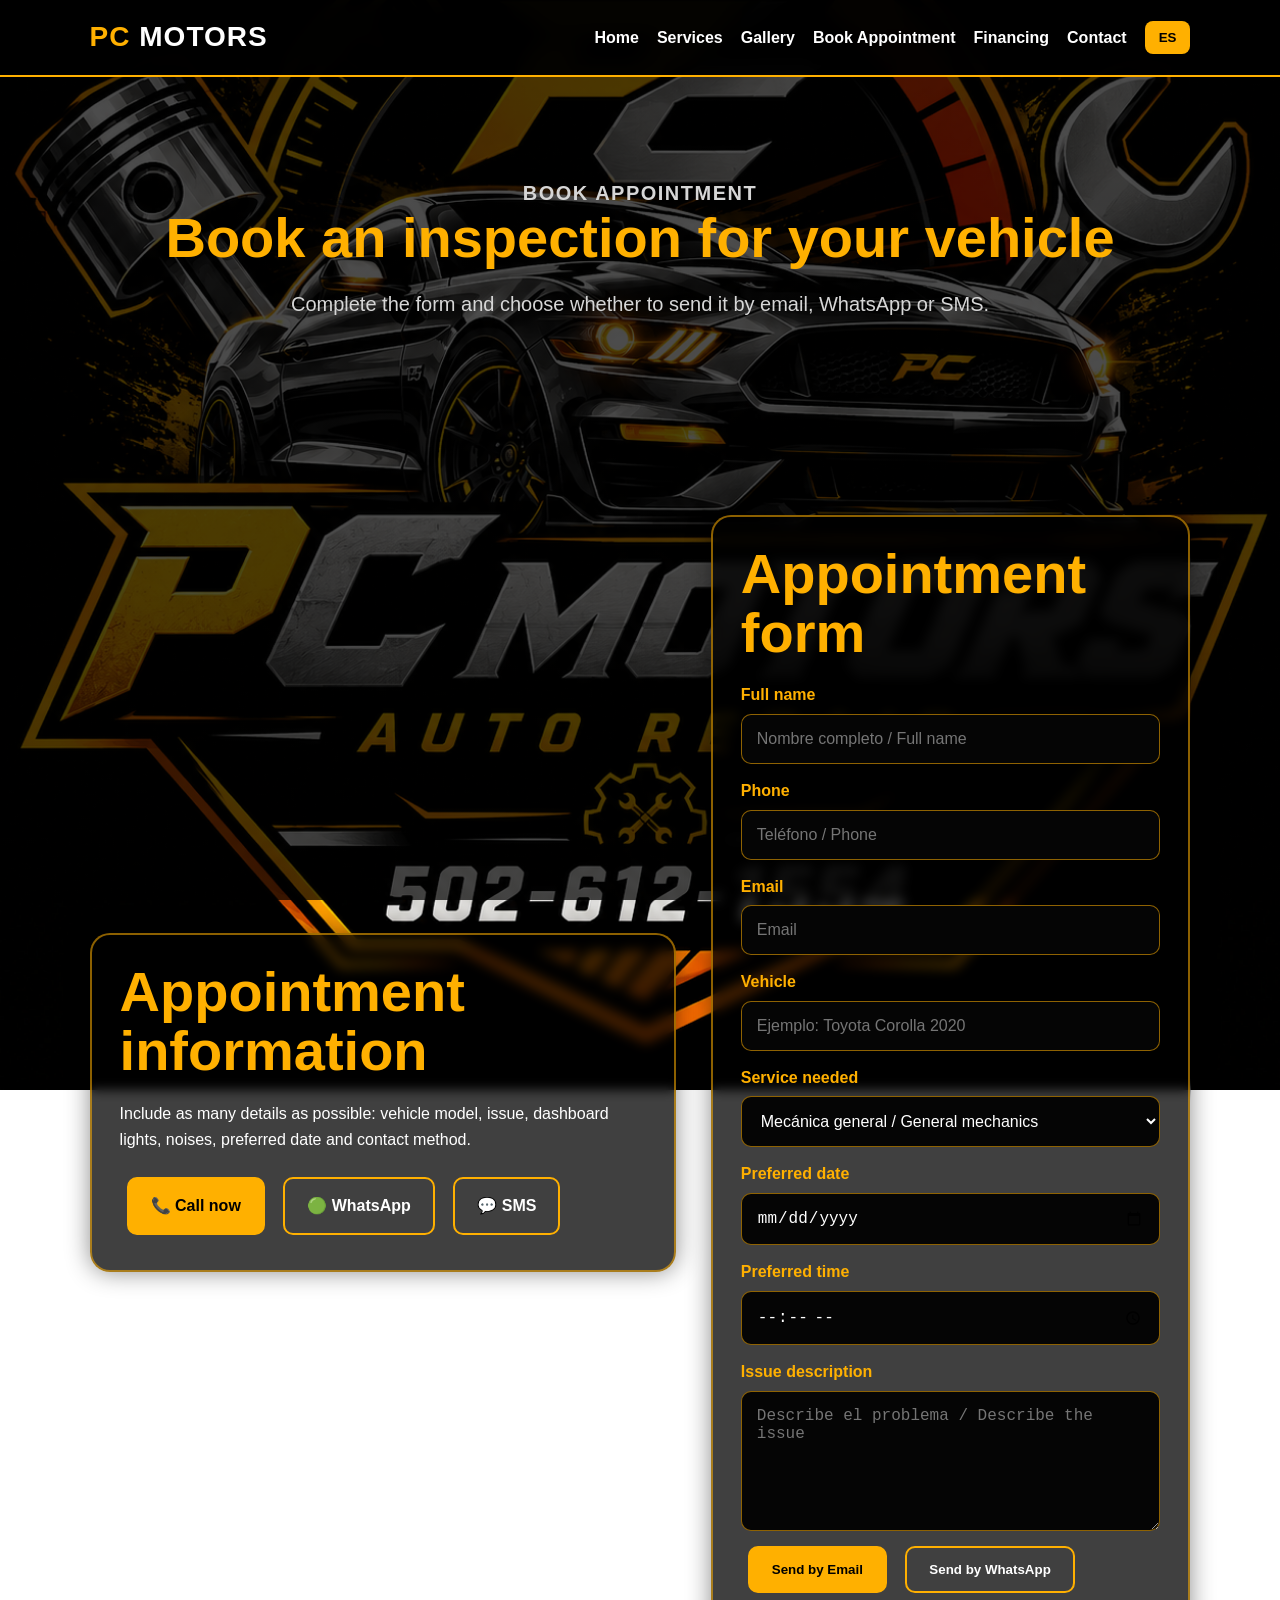
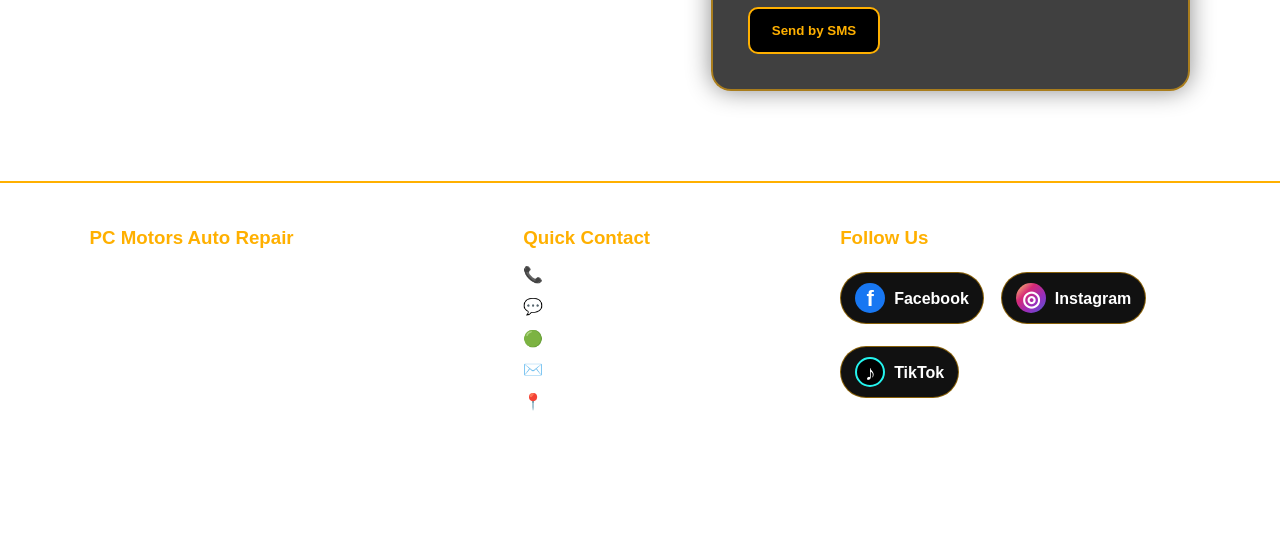
<file: citas.html>
<!DOCTYPE html>
<html lang="es">
<head>
  <meta charset="UTF-8">
  <meta name="viewport" content="width=device-width, initial-scale=1.0">
  <title>Agendar Cita | PC Motors Auto Repair</title>
  <meta name="description" content="PC Motors Auto Repair - mecánica general, electricidad automotriz, diagnóstico, citas, financiamiento, pagos online, redes sociales y contacto rápido.">
  <link rel="stylesheet" href="style.css">
</head>
<body>

<header class="topbar">
  <a class="brand" href="index.html"><span>PC</span> Motors</a>

  <button class="menu-btn" id="menuBtn" aria-label="Abrir menú">☰</button>

  <nav class="nav" id="navMenu">
    <a href="index.html" data-es="Inicio" data-en="Home">Inicio</a>
    <a href="servicios.html" data-es="Servicios" data-en="Services">Servicios</a>
    <a href="galeria.html" data-es="Galería" data-en="Gallery">Galería</a>
    <a href="citas.html" data-es="Agendar Cita" data-en="Book Appointment">Agendar Cita</a>
    <a href="financiamiento.html" data-es="Financiamiento" data-en="Financing">Financiamiento</a>
    <a href="contacto.html" data-es="Contacto" data-en="Contact">Contacto</a>
    <button class="language-btn" id="languageBtn" type="button">EN</button>
  </nav>
</header>

<main>
  <section class="page-hero">
    <p class="tagline center" data-es="Agendar cita" data-en="Book Appointment">Agendar cita</p>
    <h1 data-es="Agenda una revisión para tu vehículo" data-en="Book an inspection for your vehicle">Agenda una revisión para tu vehículo</h1>
    <p data-es="Completa el formulario y elige si quieres enviarlo por correo, WhatsApp o SMS."
       data-en="Complete the form and choose whether to send it by email, WhatsApp or SMS.">
       Completa el formulario y elige si quieres enviarlo por correo, WhatsApp o SMS.
    </p>
  </section>

  <section class="section form-layout">
    <div class="highlight-box">
      <h2 data-es="Información para tu cita" data-en="Appointment information">Información para tu cita</h2>
      <p data-es="Incluye todos los detalles posibles: modelo del vehículo, problema, luces encendidas en el tablero, ruidos, fecha preferida y método de contacto."
         data-en="Include as many details as possible: vehicle model, issue, dashboard lights, noises, preferred date and contact method.">
         Incluye todos los detalles posibles: modelo del vehículo, problema, luces encendidas en el tablero, ruidos, fecha preferida y método de contacto.
      </p>

      <div class="contact-stack">
        <a href="tel:5026121554" class="btn primary" data-es="📞 Llamar ahora" data-en="📞 Call now">📞 Llamar ahora</a>
        <a href="https://wa.me/15026121554" target="_blank" class="btn outline">🟢 WhatsApp</a>
        <a href="sms:5026121554" class="btn outline">💬 SMS</a>
      </div>
    </div>

    <form class="form" id="appointmentForm">
      <h2 data-es="Formulario de cita" data-en="Appointment form">Formulario de cita</h2>

      <label data-es="Nombre completo" data-en="Full name">Nombre completo</label>
      <input type="text" id="nombre" name="Nombre" placeholder="Nombre completo / Full name" required>

      <label data-es="Teléfono" data-en="Phone">Teléfono</label>
      <input type="tel" id="telefono" name="Telefono" placeholder="Teléfono / Phone" required>

      <label data-es="Correo electrónico" data-en="Email">Correo electrónico</label>
      <input type="email" id="correo" name="Email" placeholder="Email">

      <label data-es="Vehículo" data-en="Vehicle">Vehículo</label>
      <input type="text" id="vehiculo" name="Vehiculo" placeholder="Ejemplo: Toyota Corolla 2020">

      <label data-es="Servicio que necesitas" data-en="Service needed">Servicio que necesitas</label>
      <select id="servicio" name="Servicio">
        <option>Mecánica general / General mechanics</option>
        <option>Electricidad automotriz / Auto electrical</option>
        <option>Diagnóstico computarizado / Computer diagnostics</option>
        <option>Frenos / Brakes</option>
        <option>Suspensión / Suspension</option>
        <option>Aire acondicionado / A/C</option>
        <option>Otro / Other</option>
      </select>

      <label data-es="Fecha preferida" data-en="Preferred date">Fecha preferida</label>
      <input type="date" id="fecha" name="Fecha preferida">

      <label data-es="Hora preferida" data-en="Preferred time">Hora preferida</label>
      <input type="time" id="hora" name="Hora preferida">

      <label data-es="Descripción del problema" data-en="Issue description">Descripción del problema</label>
      <textarea id="mensaje" name="Mensaje" rows="6" placeholder="Describe el problema / Describe the issue"></textarea>

      <div class="hero-buttons">
        <button class="btn primary" type="button" onclick="enviarCitaEmail()" data-es="Enviar por Email" data-en="Send by Email">Enviar por Email</button>

        <button class="btn outline" type="button" onclick="enviarCitaWhatsApp()" data-es="Enviar por WhatsApp" data-en="Send by WhatsApp">Enviar por WhatsApp</button>

        <button class="btn dark" type="button" onclick="enviarCitaSMS()" data-es="Enviar por SMS" data-en="Send by SMS">Enviar por SMS</button>
      </div>
    </form>
  </section>
</main>

<footer>
  <div class="footer-grid">
    <div>
      <h3>PC Motors Auto Repair</h3>
      <p data-es="Mecánica general, electricidad automotriz, diagnóstico, mantenimiento y reparación profesional."
         data-en="General mechanics, auto electrical service, diagnostics, maintenance and professional repair.">
         Mecánica general, electricidad automotriz, diagnóstico, mantenimiento y reparación profesional.
      </p>
    </div>

    <div>
      <h3 data-es="Contacto rápido" data-en="Quick Contact">Contacto rápido</h3>
      <a href="tel:5026121554">📞 502-612-1554</a>
      <a href="sms:5026121554" data-es="💬 Mensaje SMS" data-en="💬 SMS Message">💬 Mensaje SMS</a>
      <a href="https://wa.me/15026121554" target="_blank">🟢 WhatsApp</a>
      <a href="mailto:pcmotorsautorepair@gmail.com">✉️ Email</a>
     <a href="https://www.google.com/maps/search/?api=1&query=5506+Camp+Ground+Rd+Louisville+KY+40216" 
   target="_blank">
  📍 5506 Camp Ground Rd, Louisville, KY 40216
</a>
    </div>

    <div>
      <h3 data-es="Síguenos" data-en="Follow Us">Síguenos</h3>

      <div class="social-icons">
        <a href="https://www.facebook.com/pablo.cedeno.37315" target="_blank" class="social-icon facebook" aria-label="Facebook">
          <span class="icon-circle">f</span>
          <span>Facebook</span>
        </a>

        <a href="https://www.instagram.com/" target="_blank" class="social-icon instagram" aria-label="Instagram">
          <span class="icon-circle">◎</span>
          <span>Instagram</span>
        </a>

        <a href="https://www.tiktok.com/@pablo.cedeo290?_r=1&_t=ZT-96W7D86oS0E" target="_blank" class="social-icon tiktok" aria-label="TikTok">
          <span class="icon-circle">♪</span>
          <span>TikTok</span>
        </a>
      </div>
    </div>
  </div>

  <p class="copy">© 2026 PC Motors Auto Repair. All rights reserved.</p>
</footer>

<div class="mobile-contact-bar">
  <a href="tel:5026121554" data-es="📞 Llamar" data-en="📞 Call">📞 Llamar</a>
  <a href="https://wa.me/15026121554" target="_blank">WhatsApp</a>
  <a href="citas.html" data-es="Cita" data-en="Book">Cita</a>
</div>

<script src="script.js"></script>

<script>
function crearMensajeCita() {
  const nombre = document.getElementById("nombre").value.trim();
  const telefono = document.getElementById("telefono").value.trim();
  const correo = document.getElementById("correo").value.trim();
  const vehiculo = document.getElementById("vehiculo").value.trim();
  const servicio = document.getElementById("servicio").value;
  const fecha = document.getElementById("fecha").value;
  const hora = document.getElementById("hora").value;
  const mensaje = document.getElementById("mensaje").value.trim();

  return `Solicitud de cita - PC Motors Auto Repair

Nombre: ${nombre}
Teléfono: ${telefono}
Correo electrónico: ${correo}
Vehículo: ${vehiculo}
Servicio que necesita: ${servicio}
Fecha preferida: ${fecha}
Hora preferida: ${hora}

Descripción del problema:
${mensaje}

Dirección del taller:
5506 Camp Ground Rd, Louisville, KY 40216`;
}

function validarFormularioCita() {
  const nombre = document.getElementById("nombre").value.trim();
  const telefono = document.getElementById("telefono").value.trim();

  if (!nombre || !telefono) {
    alert("Por favor completa al menos el nombre y el teléfono antes de enviar la solicitud.");
    return false;
  }

  return true;
}

function enviarCitaEmail() {
  if (!validarFormularioCita()) return;

  const asunto = "Solicitud de cita - PC Motors Auto Repair";
  const mensaje = crearMensajeCita();

  window.location.href =
    `mailto:pcmotors@example.com?subject=${encodeURIComponent(asunto)}&body=${encodeURIComponent(mensaje)}`;
}

function enviarCitaWhatsApp() {
  if (!validarFormularioCita()) return;

  const mensaje = crearMensajeCita();

  window.open(
    `https://wa.me/15026121554?text=${encodeURIComponent(mensaje)}`,
    "_blank"
  );
}

function enviarCitaSMS() {
  if (!validarFormularioCita()) return;

  const mensaje = crearMensajeCita();

  window.location.href =
    `sms:5026121554?body=${encodeURIComponent(mensaje)}`;
}
</script>

</body>
</html>
</file>
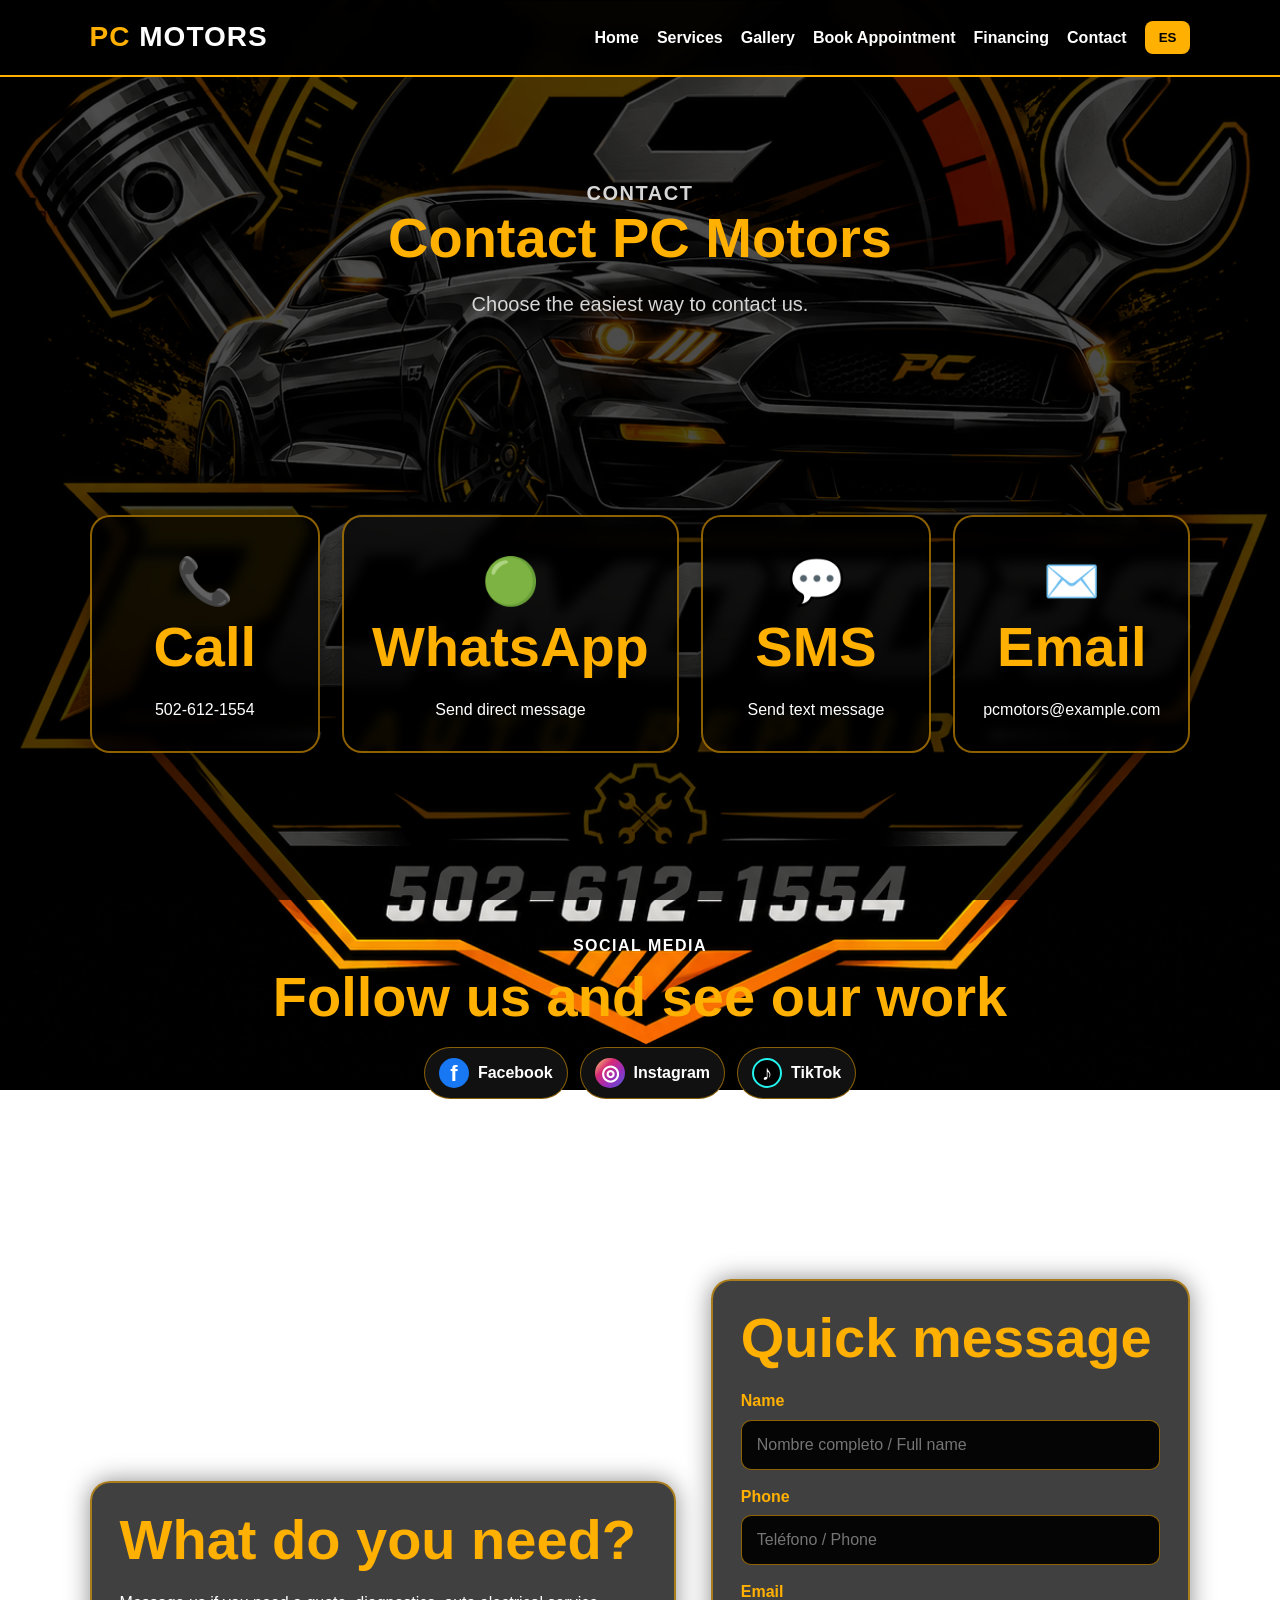
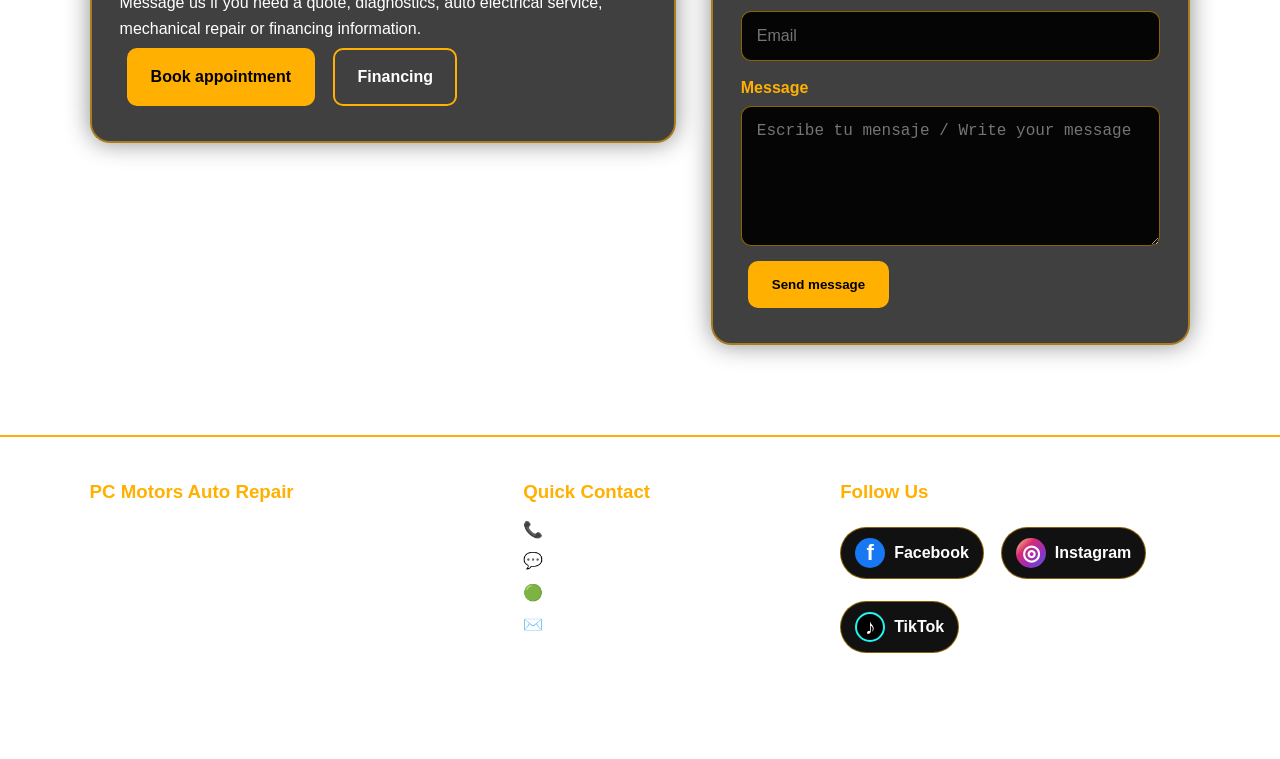
<file: contacto.html>
<!DOCTYPE html>
<html lang="es">
<head>
  <meta charset="UTF-8">
  <meta name="viewport" content="width=device-width, initial-scale=1.0">
  <title>Contacto | PC Motors Auto Repair</title>
  <meta name="description" content="PC Motors Auto Repair - mecánica general, electricidad automotriz, diagnóstico, citas, financiamiento, pagos online, redes sociales y contacto rápido.">
  <link rel="stylesheet" href="style.css">
</head>
<body>

<header class="topbar">
  <a class="brand" href="index.html"><span>PC</span> Motors</a>

  <button class="menu-btn" id="menuBtn" aria-label="Abrir menú">☰</button>

  <nav class="nav" id="navMenu">
    <a href="index.html" data-es="Inicio" data-en="Home">Inicio</a>
    <a href="servicios.html" data-es="Servicios" data-en="Services">Servicios</a>
    <a href="galeria.html" data-es="Galería" data-en="Gallery">Galería</a>
    <a href="citas.html" data-es="Agendar Cita" data-en="Book Appointment">Agendar Cita</a>
    <a href="financiamiento.html" data-es="Financiamiento" data-en="Financing">Financiamiento</a>
    <a href="contacto.html" data-es="Contacto" data-en="Contact">Contacto</a>
    <button class="language-btn" id="languageBtn" type="button">EN</button>
  </nav>
</header>


<main>
  <section class="page-hero">
    <p class="tagline center" data-es="Contacto" data-en="Contact">Contacto</p>
    <h1 data-es="Contacta a PC Motors" data-en="Contact PC Motors">Contacta a PC Motors</h1>
    <p data-es="Elige la forma más fácil para comunicarte con nosotros."
       data-en="Choose the easiest way to contact us.">
       Elige la forma más fácil para comunicarte con nosotros.
    </p>
  </section>

  <section class="section contact-page-grid">
    <a href="tel:5026121554" class="contact-card big">
      <span>📞</span>
      <h2 data-es="Llamada" data-en="Call">Llamada</h2>
      <p>502-612-1554</p>
    </a>

    <a href="https://wa.me/15026121554" target="_blank" class="contact-card big">
      <span>🟢</span>
      <h2>WhatsApp</h2>
      <p data-es="Enviar mensaje directo" data-en="Send direct message">Enviar mensaje directo</p>
    </a>

    <a href="sms:5026121554" class="contact-card big">
      <span>💬</span>
      <h2>SMS</h2>
      <p data-es="Enviar mensaje de texto" data-en="Send text message">Enviar mensaje de texto</p>
    </a>

    <a href="mailto:pcmotorsautorepair@gmail.com" class="contact-card big">
      <span>✉️</span>
      <h2>Email</h2>
      <p>pcmotors@example.com</p>
    </a>
  </section>

  <section class="section social-section">
    <p class="tagline center" data-es="Redes sociales" data-en="Social Media">Redes sociales</p>
    <h2 class="center" data-es="Síguenos y mira nuestros trabajos" data-en="Follow us and see our work">Síguenos y mira nuestros trabajos</h2>
    
<div class="social-icons">
  <a href="https://www.facebook.com/pablo.cedeno.37315" target="_blank" class="social-icon facebook" aria-label="Facebook">
    <span class="icon-circle">f</span>
    <span>Facebook</span>
  </a>

  <a href="https://www.instagram.com/" target="_blank" class="social-icon instagram" aria-label="Instagram">
    <span class="icon-circle">◎</span>
    <span>Instagram</span>
  </a>

  <a href="https://www.tiktok.com/@pablo.cedeo290?_r=1&_t=ZT-96W7D86oS0E" target="_blank" class="social-icon tiktok" aria-label="TikTok">
    <span class="icon-circle">♪</span>
    <span>TikTok</span>
  </a>
</div>

  </section>

  <section class="section form-layout">
    <div class="highlight-box">
      <h2 data-es="¿Qué necesitas?" data-en="What do you need?">¿Qué necesitas?</h2>
      <p data-es="Escríbenos si necesitas cotización, diagnóstico, electricidad automotriz, reparación mecánica o información sobre financiamiento."
         data-en="Message us if you need a quote, diagnostics, auto electrical service, mechanical repair or financing information.">
         Escríbenos si necesitas cotización, diagnóstico, electricidad automotriz, reparación mecánica o información sobre financiamiento.
      </p>
      <a href="citas.html" class="btn primary" data-es="Agendar cita" data-en="Book appointment">Agendar cita</a>
      <a href="financiamiento.html" class="btn outline" data-es="Financiamiento" data-en="Financing">Financiamiento</a>
    </div>

    <form class="form" action="mailto:pcmotors@example.com" method="post" enctype="text/plain">
      <h2 data-es="Mensaje rápido" data-en="Quick message">Mensaje rápido</h2>
      <label data-es="Nombre" data-en="Name">Nombre</label>
      <input type="text" name="Nombre" placeholder="Nombre completo / Full name" required>

      <label data-es="Teléfono" data-en="Phone">Teléfono</label>
      <input type="tel" name="Telefono" placeholder="Teléfono / Phone" required>

      <label>Email</label>
      <input type="email" name="Email" placeholder="Email">

      <label data-es="Mensaje" data-en="Message">Mensaje</label>
      <textarea name="Mensaje" rows="6" placeholder="Escribe tu mensaje / Write your message"></textarea>

      <button class="btn primary" type="submit" data-es="Enviar mensaje" data-en="Send message">Enviar mensaje</button>
    </form>
  </section>
</main>


<footer>
  <div class="footer-grid">
    <div>
      <h3>PC Motors Auto Repair</h3>
      <p data-es="Mecánica general, electricidad automotriz, diagnóstico, mantenimiento y reparación profesional."
         data-en="General mechanics, auto electrical service, diagnostics, maintenance and professional repair.">
         Mecánica general, electricidad automotriz, diagnóstico, mantenimiento y reparación profesional.
      </p>
    </div>

    <div>
      <h3 data-es="Contacto rápido" data-en="Quick Contact">Contacto rápido</h3>
      <a href="tel:5026121554">📞 502-612-1554</a>
      <a href="sms:5026121554" data-es="💬 Mensaje SMS" data-en="💬 SMS Message">💬 Mensaje SMS</a>
      <a href="https://wa.me/15026121554" target="_blank">🟢 WhatsApp</a>
      <a href="mailto:pcmotors@example.com">✉️ Email</a>
    </div>

    <div>
      <h3 data-es="Síguenos" data-en="Follow Us">Síguenos</h3>
      
<div class="social-icons">
  <a href="https://www.facebook.com/" target="_blank" class="social-icon facebook" aria-label="Facebook">
    <span class="icon-circle">f</span>
    <span>Facebook</span>
  </a>

  <a href="https://www.instagram.com/" target="_blank" class="social-icon instagram" aria-label="Instagram">
    <span class="icon-circle">◎</span>
    <span>Instagram</span>
  </a>

  <a href="https://www.tiktok.com/" target="_blank" class="social-icon tiktok" aria-label="TikTok">
    <span class="icon-circle">♪</span>
    <span>TikTok</span>
  </a>
</div>

    </div>
  </div>

  <p class="copy">© 2026 PC Motors Auto Repair. All rights reserved.</p>
</footer>

<div class="mobile-contact-bar">
  <a href="tel:5026121554" data-es="📞 Llamar" data-en="📞 Call">📞 Llamar</a>
  <a href="https://wa.me/15026121554" target="_blank">WhatsApp</a>
  <a href="citas.html" data-es="Cita" data-en="Book">Cita</a>
</div>

<script src="script.js"></script>

</body>
</html>
</file>
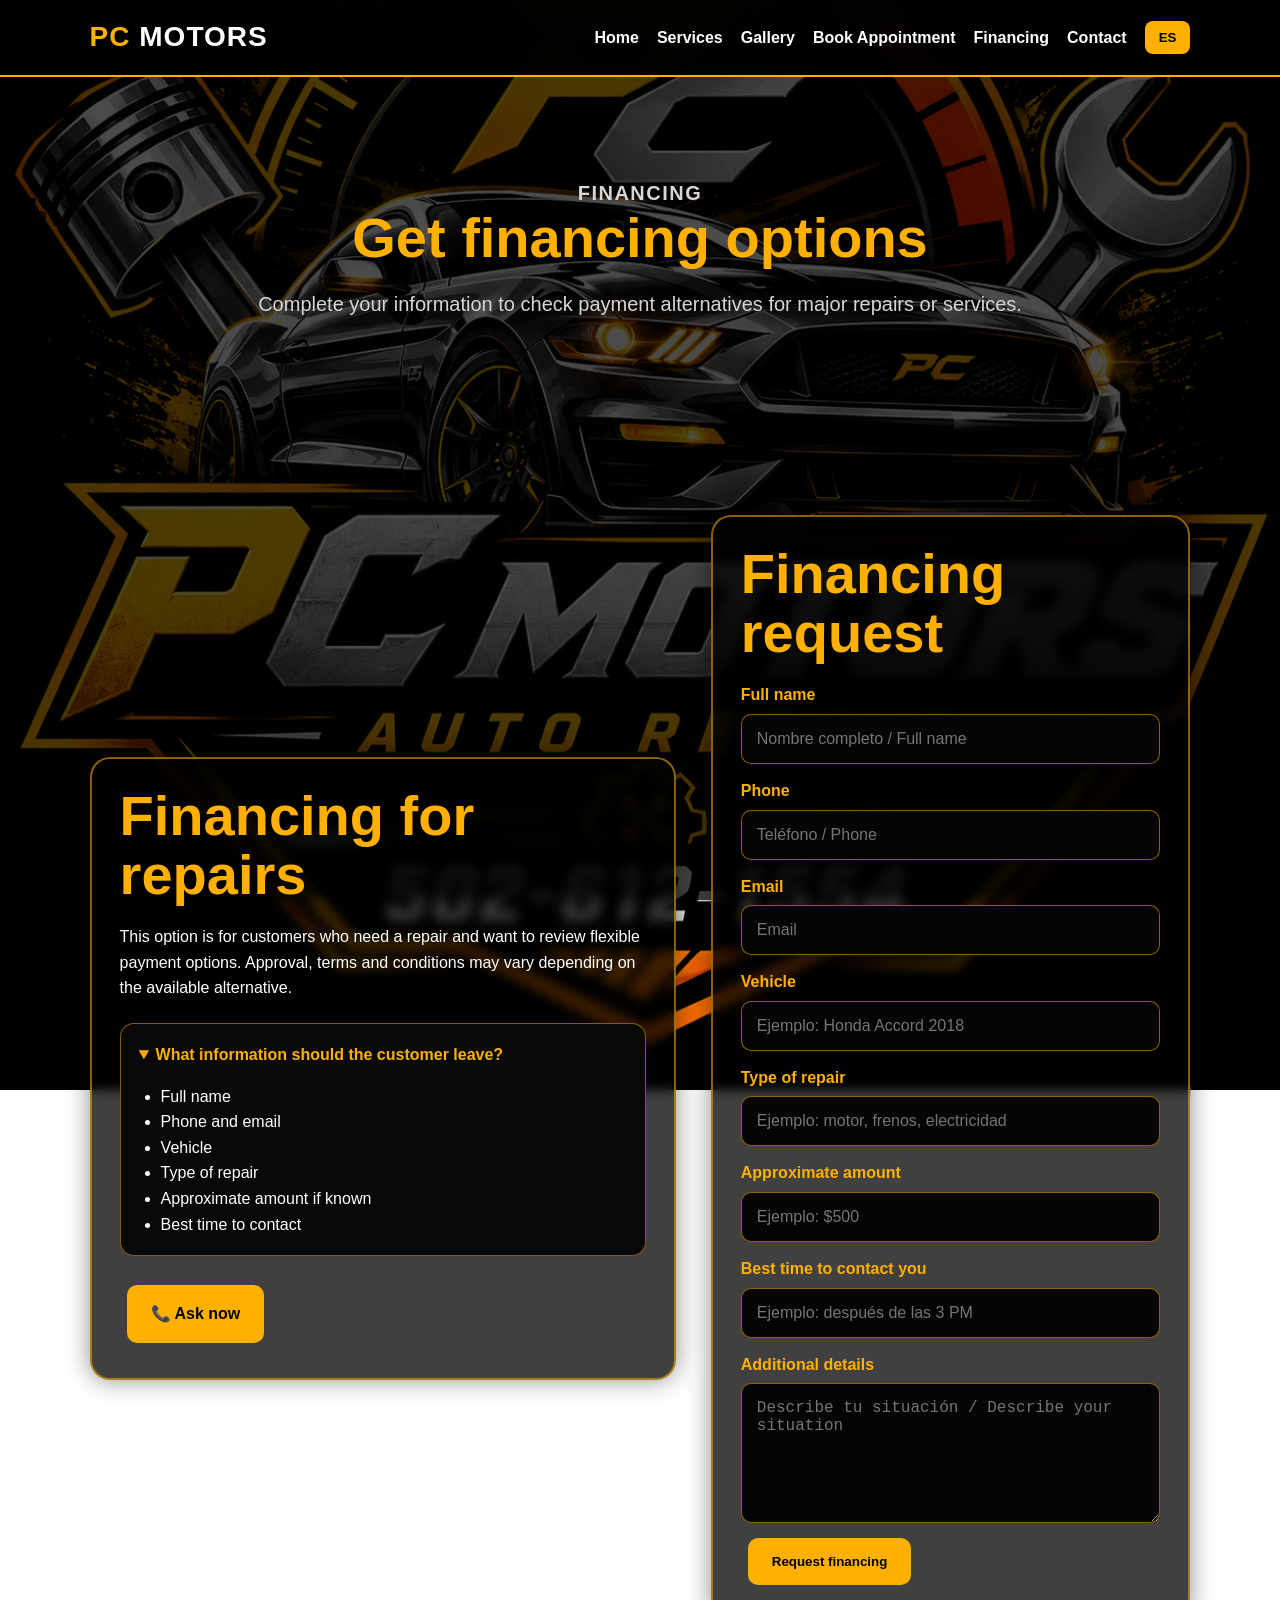
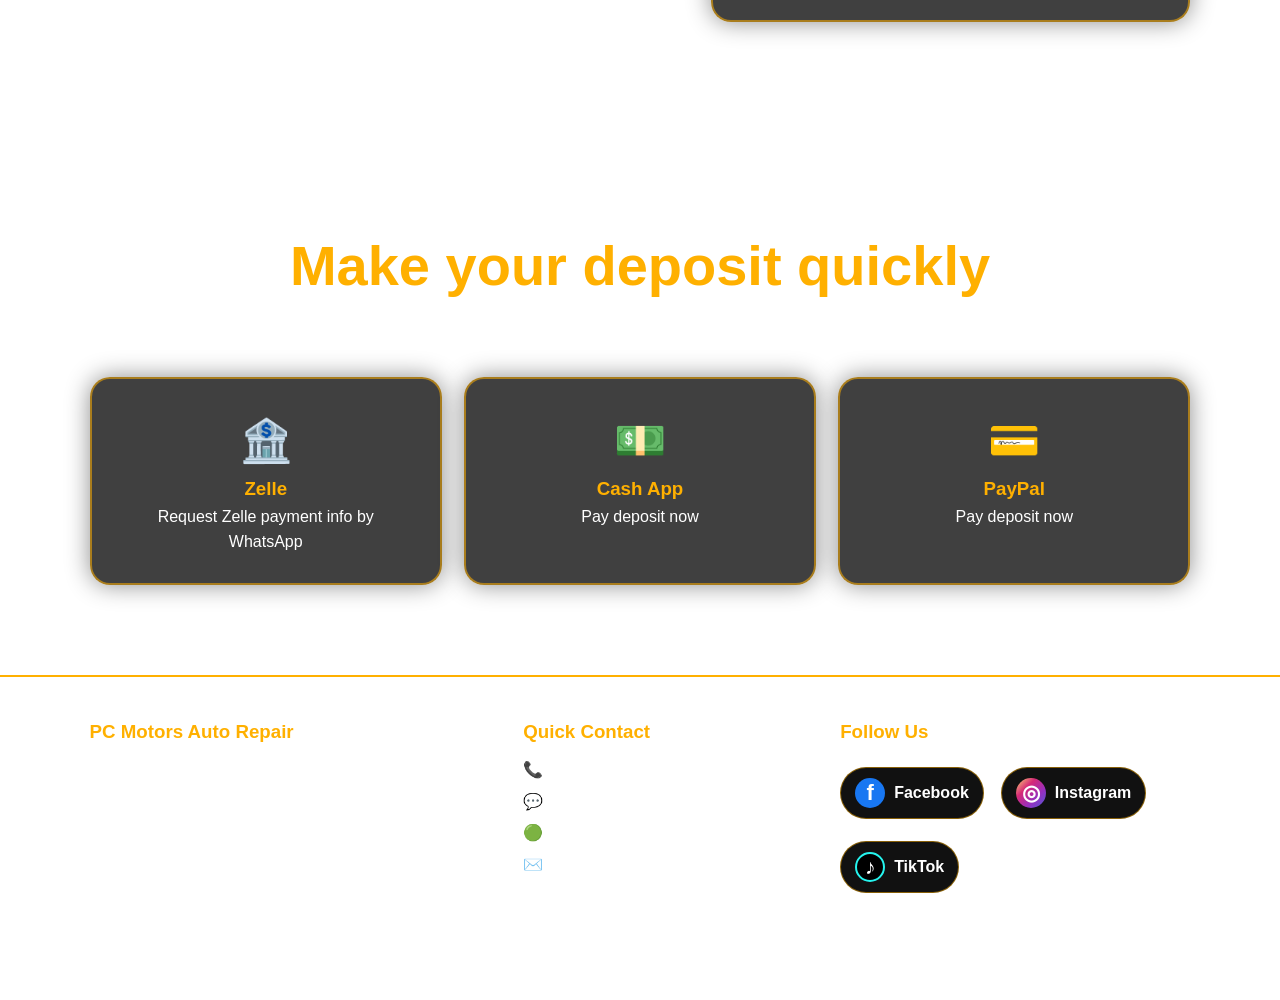
<file: financiamiento.html>
<!DOCTYPE html>
<html lang="es">
<head>
  <meta charset="UTF-8">
  <meta name="viewport" content="width=device-width, initial-scale=1.0">
  <title>Financiamiento | PC Motors Auto Repair</title>
  <meta name="description" content="PC Motors Auto Repair - mecánica general, electricidad automotriz, diagnóstico, citas, financiamiento, pagos online, redes sociales y contacto rápido.">
  <link rel="stylesheet" href="style.css">
</head>
<body>

<header class="topbar">
  <a class="brand" href="index.html"><span>PC</span> Motors</a>

  <button class="menu-btn" id="menuBtn" aria-label="Abrir menú">☰</button>

  <nav class="nav" id="navMenu">
    <a href="index.html" data-es="Inicio" data-en="Home">Inicio</a>
    <a href="servicios.html" data-es="Servicios" data-en="Services">Servicios</a>
    <a href="galeria.html" data-es="Galería" data-en="Gallery">Galería</a>
    <a href="citas.html" data-es="Agendar Cita" data-en="Book Appointment">Agendar Cita</a>
    <a href="financiamiento.html" data-es="Financiamiento" data-en="Financing">Financiamiento</a>
    <a href="contacto.html" data-es="Contacto" data-en="Contact">Contacto</a>
    <button class="language-btn" id="languageBtn" type="button">EN</button>
  </nav>
</header>


<main>
  <section class="page-hero">
    <p class="tagline center" data-es="Financiamiento" data-en="Financing">Financiamiento</p>
    <h1 data-es="Obtén opciones de financiamiento" data-en="Get financing options">Obtén opciones de financiamiento</h1>
    <p data-es="Completa tus datos para consultar alternativas de pago para reparaciones o servicios mayores."
       data-en="Complete your information to check payment alternatives for major repairs or services.">
       Completa tus datos para consultar alternativas de pago para reparaciones o servicios mayores.
    </p>
  </section>

  <section class="section form-layout">
    <div class="highlight-box">
      <h2 data-es="Financiamiento para reparaciones" data-en="Financing for repairs">Financiamiento para reparaciones</h2>
      <p data-es="Esta opción está pensada para clientes que necesitan una reparación y desean revisar opciones de pago flexible. La aprobación, términos y condiciones pueden variar según la alternativa disponible."
         data-en="This option is for customers who need a repair and want to review flexible payment options. Approval, terms and conditions may vary depending on the available alternative.">
         Esta opción está pensada para clientes que necesitan una reparación y desean revisar opciones de pago flexible. La aprobación, términos y condiciones pueden variar según la alternativa disponible.
      </p>

      <details class="finance-details" open>
        <summary data-es="¿Qué información debe dejar el cliente?" data-en="What information should the customer leave?">¿Qué información debe dejar el cliente?</summary>
        <ul>
          <li data-es="Nombre completo" data-en="Full name">Nombre completo</li>
          <li data-es="Teléfono y correo" data-en="Phone and email">Teléfono y correo</li>
          <li data-es="Vehículo" data-en="Vehicle">Vehículo</li>
          <li data-es="Tipo de reparación" data-en="Type of repair">Tipo de reparación</li>
          <li data-es="Monto aproximado si ya lo conoce" data-en="Approximate amount if known">Monto aproximado si ya lo conoce</li>
          <li data-es="Mejor horario para contactarlo" data-en="Best time to contact">Mejor horario para contactarlo</li>
        </ul>
      </details>

      <a href="tel:5026121554" class="btn primary" data-es="📞 Consultar ahora" data-en="📞 Ask now">📞 Consultar ahora</a>
    </div>

    <form class="form" action="mailto:pcmotors@example.com" method="post" enctype="text/plain">
      <h2 data-es="Solicitud de financiamiento" data-en="Financing request">Solicitud de financiamiento</h2>

      <label data-es="Nombre completo" data-en="Full name">Nombre completo</label>
      <input type="text" name="Nombre" placeholder="Nombre completo / Full name" required>

      <label data-es="Teléfono" data-en="Phone">Teléfono</label>
      <input type="tel" name="Telefono" placeholder="Teléfono / Phone" required>

      <label data-es="Correo electrónico" data-en="Email">Correo electrónico</label>
      <input type="email" name="Email" placeholder="Email">

      <label data-es="Vehículo" data-en="Vehicle">Vehículo</label>
      <input type="text" name="Vehiculo" placeholder="Ejemplo: Honda Accord 2018">

      <label data-es="Tipo de reparación" data-en="Type of repair">Tipo de reparación</label>
      <input type="text" name="Tipo de reparacion" placeholder="Ejemplo: motor, frenos, electricidad">

      <label data-es="Monto aproximado" data-en="Approximate amount">Monto aproximado</label>
      <input type="text" name="Monto aproximado" placeholder="Ejemplo: $500">

      <label data-es="Mejor horario para contactarte" data-en="Best time to contact you">Mejor horario para contactarte</label>
      <input type="text" name="Horario de contacto" placeholder="Ejemplo: después de las 3 PM">

      <label data-es="Detalles adicionales" data-en="Additional details">Detalles adicionales</label>
      <textarea name="Mensaje" rows="6" placeholder="Describe tu situación / Describe your situation"></textarea>

      <button class="btn primary" type="submit" data-es="Solicitar financiamiento" data-en="Request financing">Solicitar financiamiento</button>
    </form>
  </section>

  
<section class="section payment-section">
  <p class="tagline center" data-es="Pagos y depósitos" data-en="Payments and Deposits">Pagos y depósitos</p>
  <h2 class="center" data-es="Realiza tu depósito de forma rápida" data-en="Make your deposit quickly">Realiza tu depósito de forma rápida</h2>
  <p class="center section-intro"
     data-es="Antes de enviar un depósito, confirma el monto con el taller por llamada o WhatsApp."
     data-en="Before sending a deposit, confirm the amount with the shop by phone or WhatsApp.">
     Antes de enviar un depósito, confirma el monto con el taller por llamada o WhatsApp.
  </p>

  <div class="payment-grid">
    <a href="https://wa.me/15026121554?text=Hola%20quiero%20hacer%20un%20depósito%20por%20Zelle" target="_blank" class="payment-card">
      <span>🏦</span>
      <h3>Zelle</h3>
      <p data-es="Solicitar datos de Zelle por WhatsApp" data-en="Request Zelle payment info by WhatsApp">Solicitar datos de Zelle por WhatsApp</p>
    </a>

    <a href="https://cash.app/$TUUSUARIO" target="_blank" class="payment-card">
      <span>💵</span>
      <h3>Cash App</h3>
      <p data-es="Pagar depósito ahora" data-en="Pay deposit now">Pagar depósito ahora</p>
    </a>

    <a href="https://paypal.me/TUUSUARIO" target="_blank" class="payment-card">
      <span>💳</span>
      <h3>PayPal</h3>
      <p data-es="Pagar depósito ahora" data-en="Pay deposit now">Pagar depósito ahora</p>
    </a>
  </div>

</section>

</main>


<footer>
  <div class="footer-grid">
    <div>
      <h3>PC Motors Auto Repair</h3>
      <p data-es="Mecánica general, electricidad automotriz, diagnóstico, mantenimiento y reparación profesional."
         data-en="General mechanics, auto electrical service, diagnostics, maintenance and professional repair.">
         Mecánica general, electricidad automotriz, diagnóstico, mantenimiento y reparación profesional.
      </p>
    </div>

    <div>
      <h3 data-es="Contacto rápido" data-en="Quick Contact">Contacto rápido</h3>
      <a href="tel:5026121554">📞 502-612-1554</a>
      <a href="sms:5026121554" data-es="💬 Mensaje SMS" data-en="💬 SMS Message">💬 Mensaje SMS</a>
      <a href="https://wa.me/15026121554" target="_blank">🟢 WhatsApp</a>
      <a href="mailto:pcmotorsautorepair@gmail.com">✉️ Email</a>
    </div>

    <div>
      <h3 data-es="Síguenos" data-en="Follow Us">Síguenos</h3>
      
<div class="social-icons">
  <a href="https://www.facebook.com/pablo.cedeno.37315" target="_blank" class="social-icon facebook" aria-label="Facebook">
    <span class="icon-circle">f</span>
    <span>Facebook</span>
  </a>

  <a href="https://www.instagram.com/" target="_blank" class="social-icon instagram" aria-label="Instagram">
    <span class="icon-circle">◎</span>
    <span>Instagram</span>
  </a>

  <a href="https://www.tiktok.com/@pablo.cedeo290?_r=1&_t=ZT-96W7D86oS0E" target="_blank" class="social-icon tiktok" aria-label="TikTok">
    <span class="icon-circle">♪</span>
    <span>TikTok</span>
  </a>
</div>

    </div>
  </div>

  <p class="copy">© 2026 PC Motors Auto Repair. All rights reserved.</p>
</footer>

<div class="mobile-contact-bar">
  <a href="tel:5026121554" data-es="📞 Llamar" data-en="📞 Call">📞 Llamar</a>
  <a href="https://wa.me/15026121554" target="_blank">WhatsApp</a>
  <a href="citas.html" data-es="Cita" data-en="Book">Cita</a>
</div>

<script src="script.js"></script>

</body>
</html>
</file>
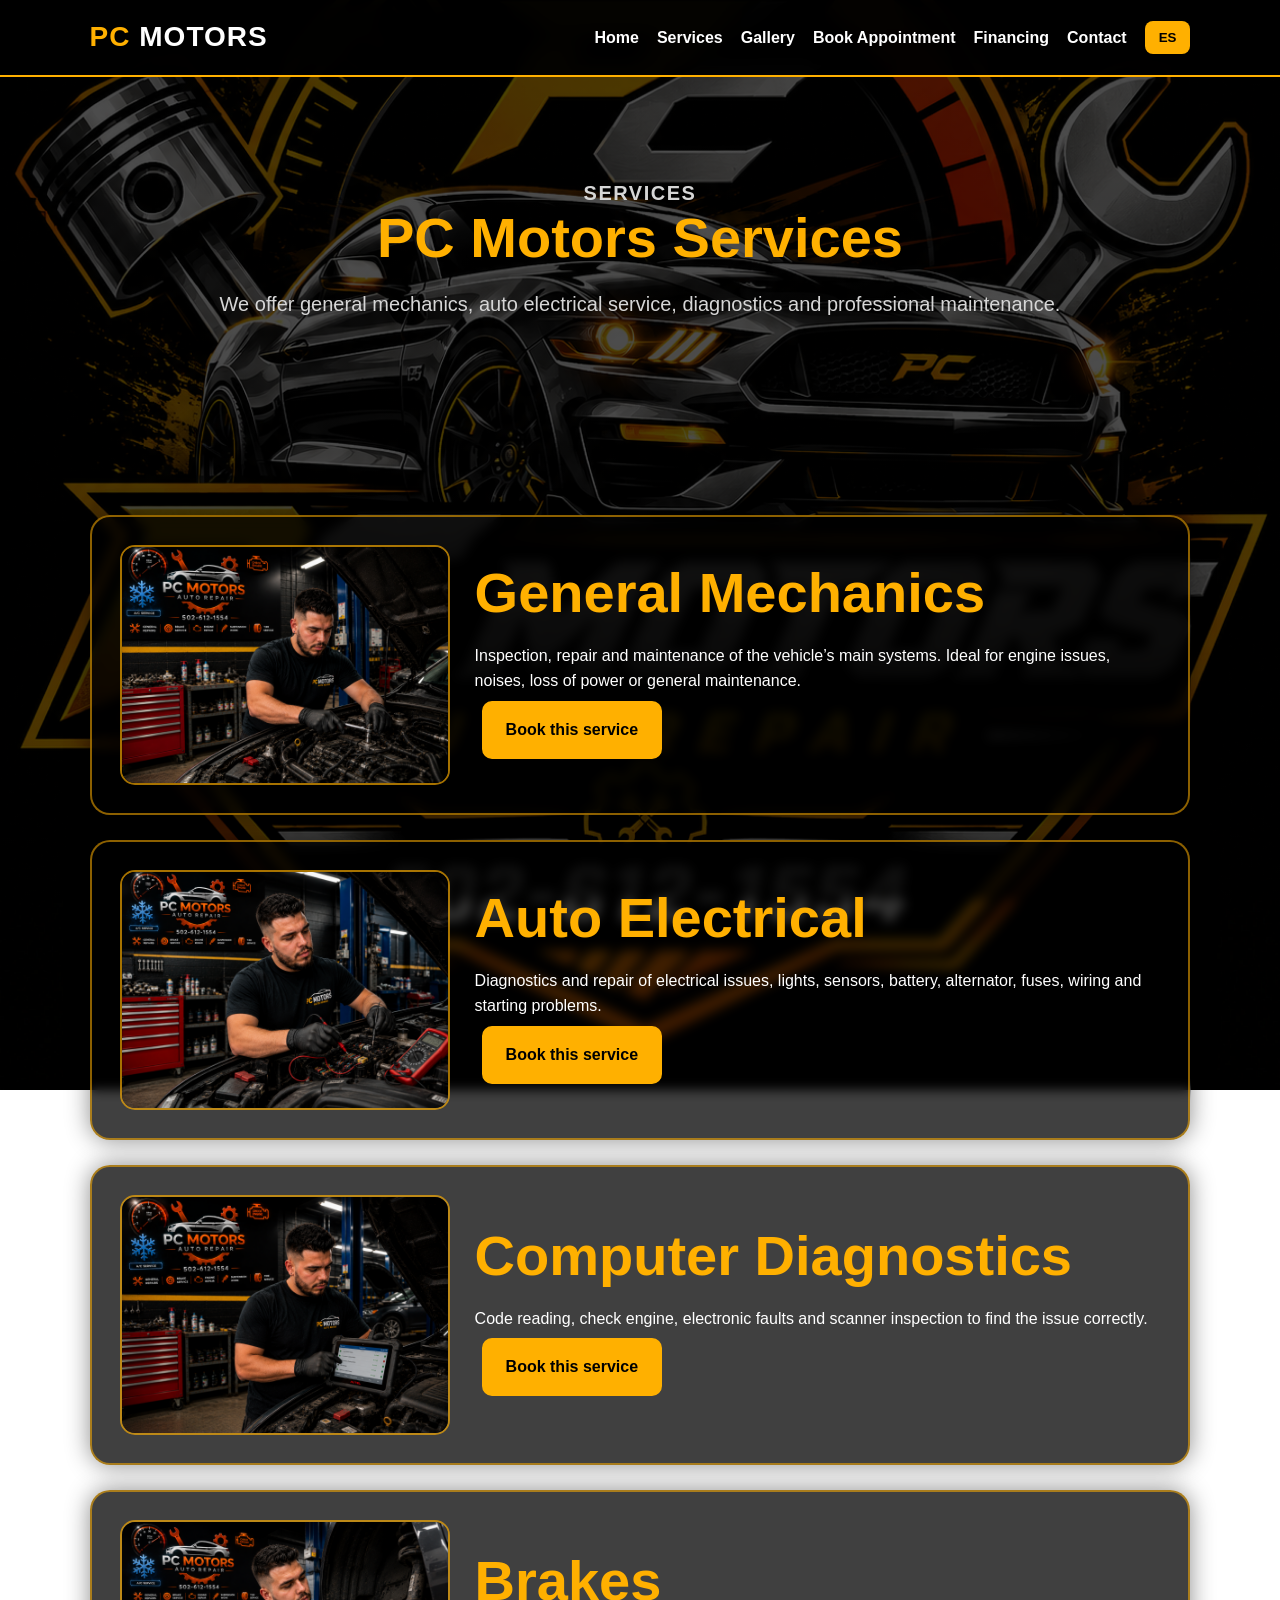
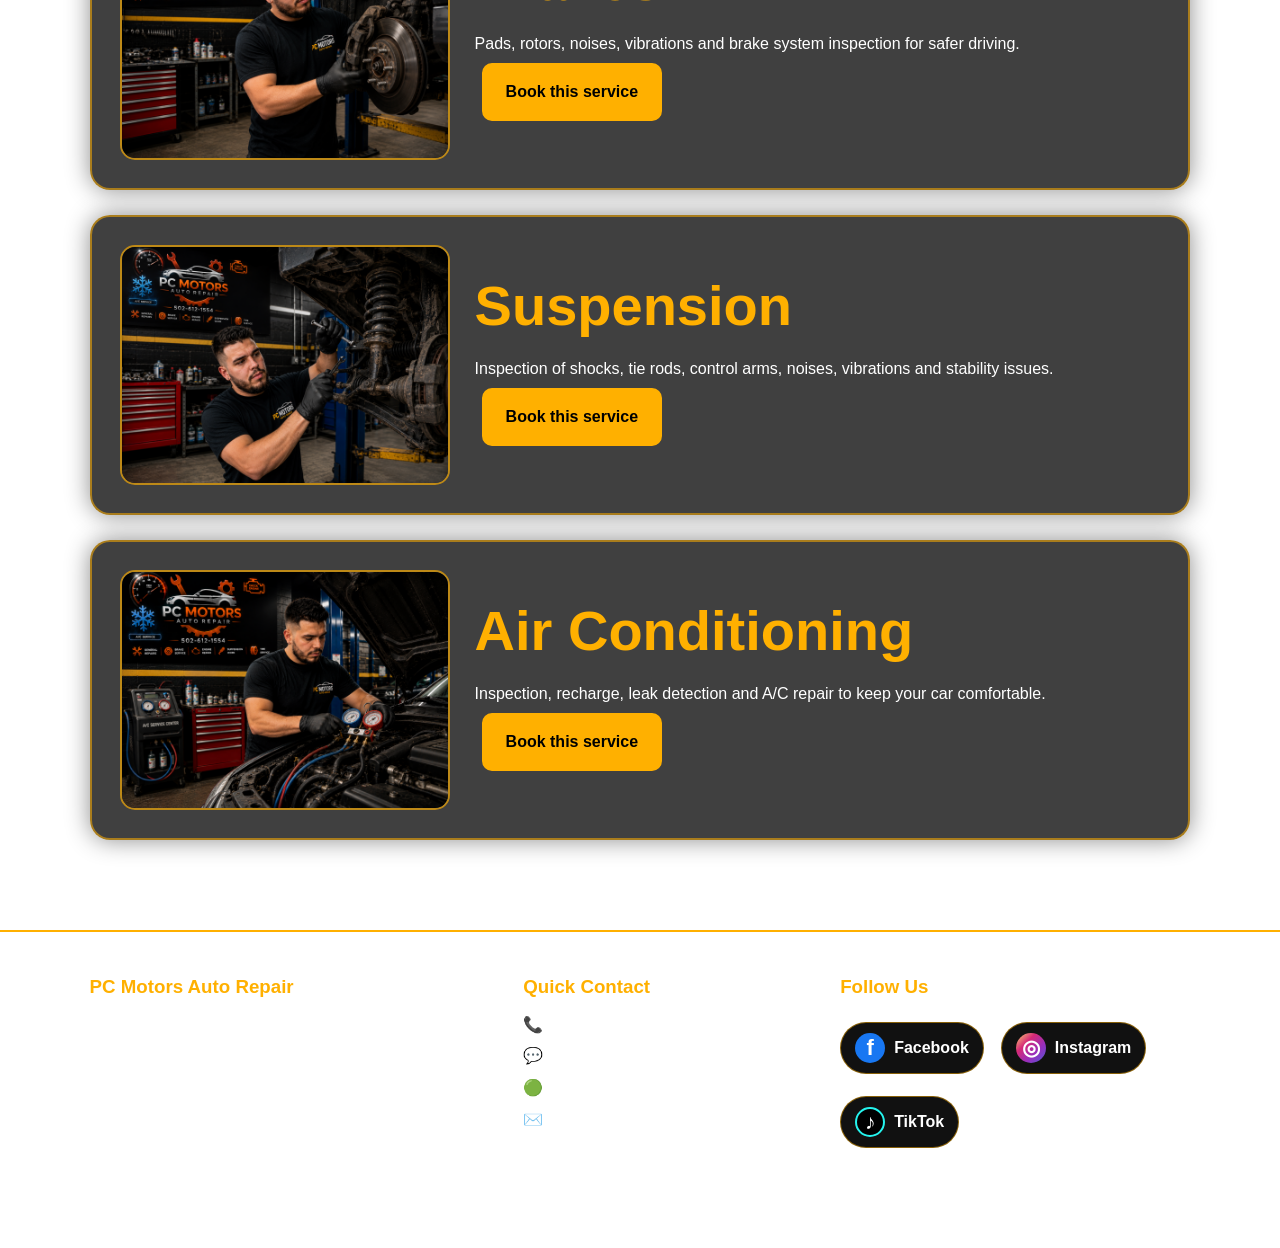
<file: servicios.html>
<!DOCTYPE html>
<html lang="es">
<head>
  <meta charset="UTF-8">
  <meta name="viewport" content="width=device-width, initial-scale=1.0">
  <title>Servicios | PC Motors Auto Repair</title>
  <meta name="description" content="PC Motors Auto Repair - mecánica general, electricidad automotriz, diagnóstico, citas, financiamiento, pagos online, redes sociales y contacto rápido.">
  <link rel="stylesheet" href="style.css">
</head>
<body>

<header class="topbar">
  <a class="brand" href="index.html"><span>PC</span> Motors</a>

  <button class="menu-btn" id="menuBtn" aria-label="Abrir menú">☰</button>

  <nav class="nav" id="navMenu">
    <a href="index.html" data-es="Inicio" data-en="Home">Inicio</a>
    <a href="servicios.html" data-es="Servicios" data-en="Services">Servicios</a>
    <a href="galeria.html" data-es="Galería" data-en="Gallery">Galería</a>
    <a href="citas.html" data-es="Agendar Cita" data-en="Book Appointment">Agendar Cita</a>
    <a href="financiamiento.html" data-es="Financiamiento" data-en="Financing">Financiamiento</a>
    <a href="contacto.html" data-es="Contacto" data-en="Contact">Contacto</a>
    <button class="language-btn" id="languageBtn" type="button">EN</button>
  </nav>
</header>


<main>
  <section class="page-hero">
    <p class="tagline center" data-es="Servicios" data-en="Services">Servicios</p>
    <h1 data-es="Servicios de PC Motors" data-en="PC Motors Services">Servicios de PC Motors</h1>
    <p data-es="Ofrecemos mecánica general, electricidad automotriz, diagnóstico y mantenimiento profesional."
       data-en="We offer general mechanics, auto electrical service, diagnostics and professional maintenance.">
       Ofrecemos mecánica general, electricidad automotriz, diagnóstico y mantenimiento profesional.
    </p>
  </section>

  <section class="section">
    <div class="services-full-grid">
      <article class="service-full-card">
        <img src="imagenes/mecanica general.png" alt="Mecánica general">
        <div>
          <h2 data-es="Mecánica General" data-en="General Mechanics">Mecánica General</h2>
          <p data-es="Revisión, reparación y mantenimiento de los sistemas principales del vehículo. Ideal para problemas de motor, ruidos, pérdida de potencia o mantenimiento general."
             data-en="Inspection, repair and maintenance of the vehicle’s main systems. Ideal for engine issues, noises, loss of power or general maintenance.">
             Revisión, reparación y mantenimiento de los sistemas principales del vehículo. Ideal para problemas de motor, ruidos, pérdida de potencia o mantenimiento general.
          </p>
          <a href="citas.html" class="btn primary" data-es="Agendar este servicio" data-en="Book this service">Agendar este servicio</a>
        </div>
      </article>

      <article class="service-full-card">
        <img src="imagenes/electricidad automotriz.png" alt="Electricidad automotriz">
        <div>
          <h2 data-es="Electricidad Automotriz" data-en="Auto Electrical">Electricidad Automotriz</h2>
          <p data-es="Diagnóstico y reparación de fallas eléctricas, luces, sensores, batería, alternador, fusibles, cableado y problemas de encendido."
             data-en="Diagnostics and repair of electrical issues, lights, sensors, battery, alternator, fuses, wiring and starting problems.">
             Diagnóstico y reparación de fallas eléctricas, luces, sensores, batería, alternador, fusibles, cableado y problemas de encendido.
          </p>
          <a href="citas.html" class="btn primary" data-es="Agendar este servicio" data-en="Book this service">Agendar este servicio</a>
        </div>
      </article>

      <article class="service-full-card">
        <img src="imagenes/diagnostico computarizado.png" alt="Diagnóstico computarizado">
        <div>
          <h2 data-es="Diagnóstico Computarizado" data-en="Computer Diagnostics">Diagnóstico Computarizado</h2>
          <p data-es="Lectura de códigos, check engine, fallas electrónicas y revisión con scanner para encontrar el problema correctamente."
             data-en="Code reading, check engine, electronic faults and scanner inspection to find the issue correctly.">
             Lectura de códigos, check engine, fallas electrónicas y revisión con scanner para encontrar el problema correctamente.
          </p>
          <a href="citas.html" class="btn primary" data-es="Agendar este servicio" data-en="Book this service">Agendar este servicio</a>
        </div>
      </article>

      <article class="service-full-card">
        <img src="imagenes/frenos.png" alt="Servicio de frenos">
        <div>
          <h2 data-es="Frenos" data-en="Brakes">Frenos</h2>
          <p data-es="Pastillas, discos, ruidos, vibraciones y revisión del sistema de frenos para mayor seguridad en la carretera."
             data-en="Pads, rotors, noises, vibrations and brake system inspection for safer driving.">
             Pastillas, discos, ruidos, vibraciones y revisión del sistema de frenos para mayor seguridad en la carretera.
          </p>
          <a href="citas.html" class="btn primary" data-es="Agendar este servicio" data-en="Book this service">Agendar este servicio</a>
        </div>
      </article>

      <article class="service-full-card">
        <img src="imagenes/suspencion.png" alt="Suspensión automotriz">
        <div>
          <h2 data-es="Suspensión" data-en="Suspension">Suspensión</h2>
          <p data-es="Revisión de amortiguadores, terminales, brazos, ruidos, vibraciones y problemas de estabilidad."
             data-en="Inspection of shocks, tie rods, control arms, noises, vibrations and stability issues.">
             Revisión de amortiguadores, terminales, brazos, ruidos, vibraciones y problemas de estabilidad.
          </p>
          <a href="citas.html" class="btn primary" data-es="Agendar este servicio" data-en="Book this service">Agendar este servicio</a>
        </div>
      </article>

      <article class="service-full-card">
        <img src="imagenes/aire acondicionado.png" alt="Aire acondicionado automotriz">
        <div>
          <h2 data-es="Aire Acondicionado" data-en="Air Conditioning">Aire Acondicionado</h2>
          <p data-es="Revisión, carga, detección de fugas y reparación del sistema de A/C para mantener tu auto cómodo."
             data-en="Inspection, recharge, leak detection and A/C repair to keep your car comfortable.">
             Revisión, carga, detección de fugas y reparación del sistema de A/C para mantener tu auto cómodo.
          </p>
          <a href="citas.html" class="btn primary" data-es="Agendar este servicio" data-en="Book this service">Agendar este servicio</a>
        </div>
      </article>
    </div>
  </section>
</main>


<footer>
  <div class="footer-grid">
    <div>
      <h3>PC Motors Auto Repair</h3>
      <p data-es="Mecánica general, electricidad automotriz, diagnóstico, mantenimiento y reparación profesional."
         data-en="General mechanics, auto electrical service, diagnostics, maintenance and professional repair.">
         Mecánica general, electricidad automotriz, diagnóstico, mantenimiento y reparación profesional.
      </p>
    </div>

    <div>
      <h3 data-es="Contacto rápido" data-en="Quick Contact">Contacto rápido</h3>
      <a href="tel:5026121554">📞 502-612-1554</a>
      <a href="sms:5026121554" data-es="💬 Mensaje SMS" data-en="💬 SMS Message">💬 Mensaje SMS</a>
      <a href="https://wa.me/15026121554" target="_blank">🟢 WhatsApp</a>
      <a href="mailto:pcmotors@example.com">✉️ Email</a>
    </div>

    <div>
      <h3 data-es="Síguenos" data-en="Follow Us">Síguenos</h3>
      
<div class="social-icons">
  <a href="https://www.facebook.com/" target="_blank" class="social-icon facebook" aria-label="Facebook">
    <span class="icon-circle">f</span>
    <span>Facebook</span>
  </a>

  <a href="https://www.instagram.com/" target="_blank" class="social-icon instagram" aria-label="Instagram">
    <span class="icon-circle">◎</span>
    <span>Instagram</span>
  </a>

  <a href="https://www.tiktok.com/" target="_blank" class="social-icon tiktok" aria-label="TikTok">
    <span class="icon-circle">♪</span>
    <span>TikTok</span>
  </a>
</div>

    </div>
  </div>

  <p class="copy">© 2026 PC Motors Auto Repair. All rights reserved.</p>
</footer>

<div class="mobile-contact-bar">
  <a href="tel:5026121554" data-es="📞 Llamar" data-en="📞 Call">📞 Llamar</a>
  <a href="https://wa.me/15026121554" target="_blank">WhatsApp</a>
  <a href="citas.html" data-es="Cita" data-en="Book">Cita</a>
</div>

<script src="script.js"></script>

</body>
</html>
</file>
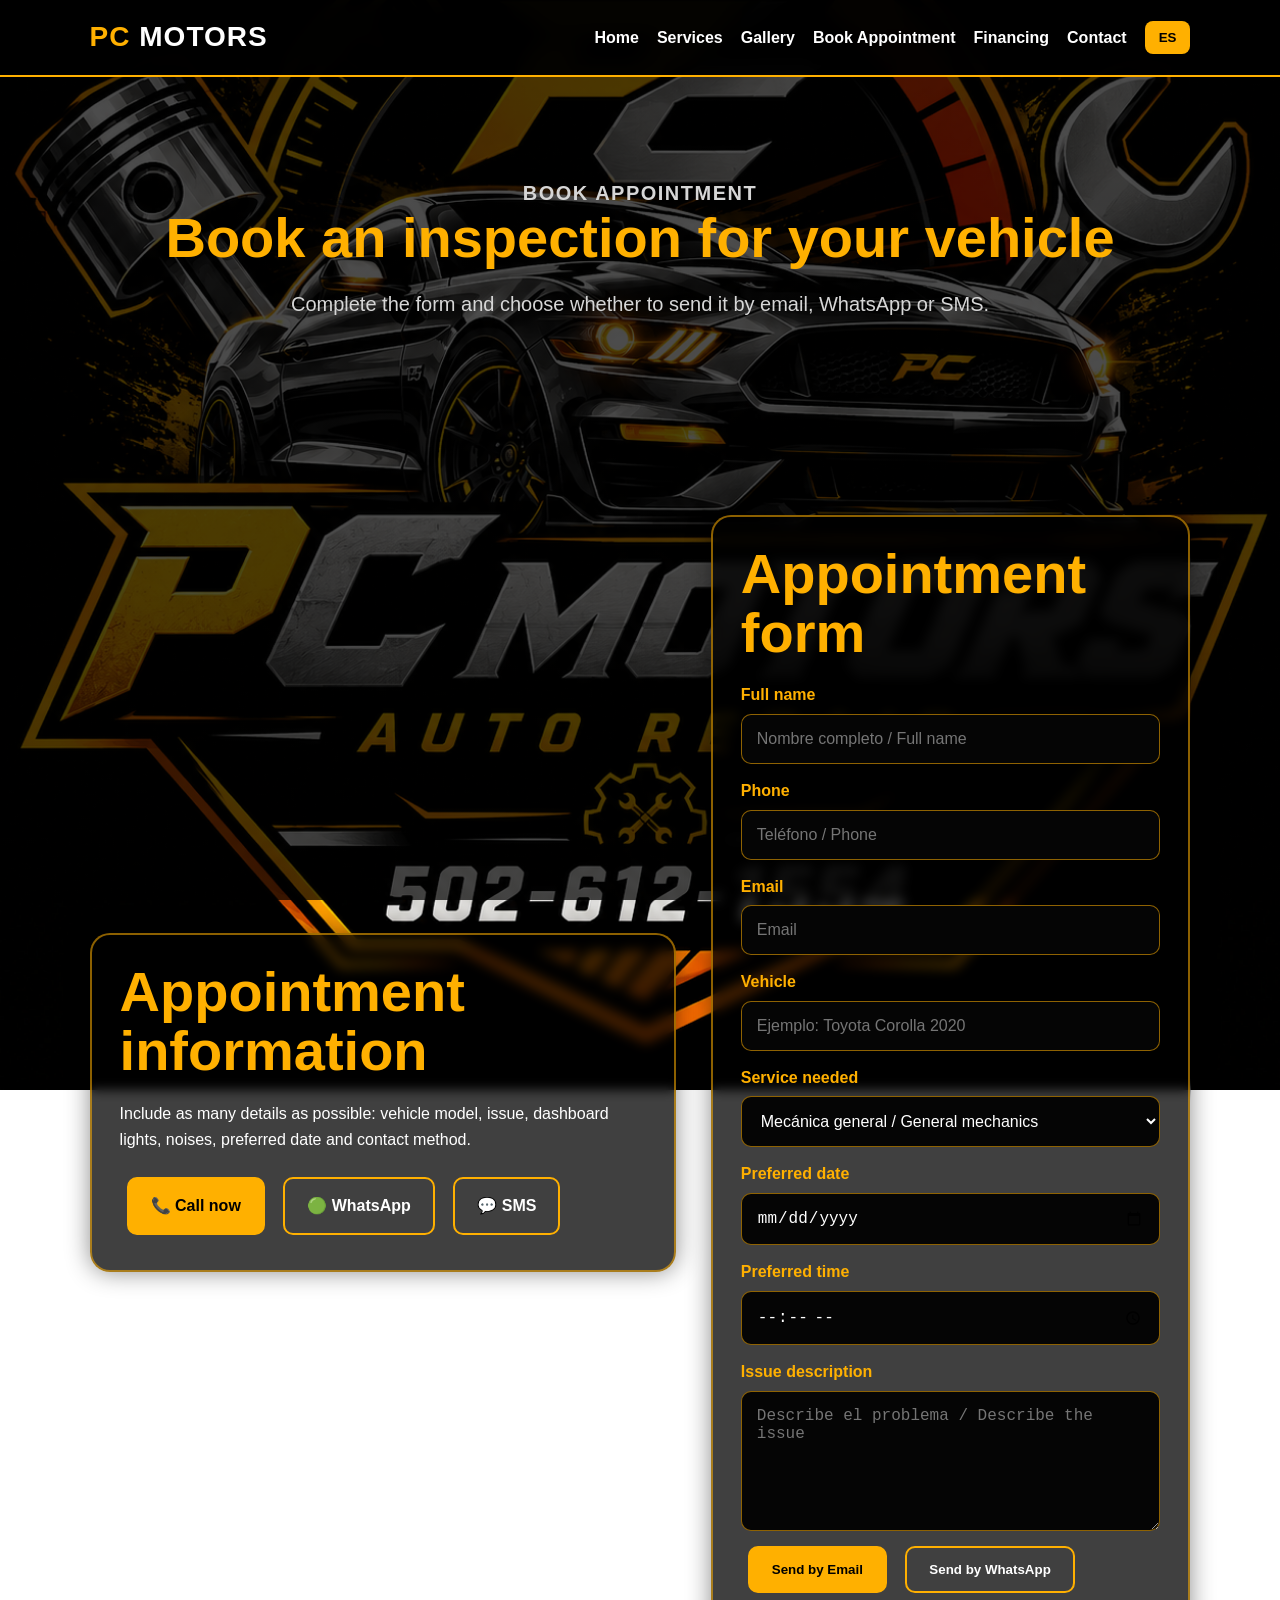
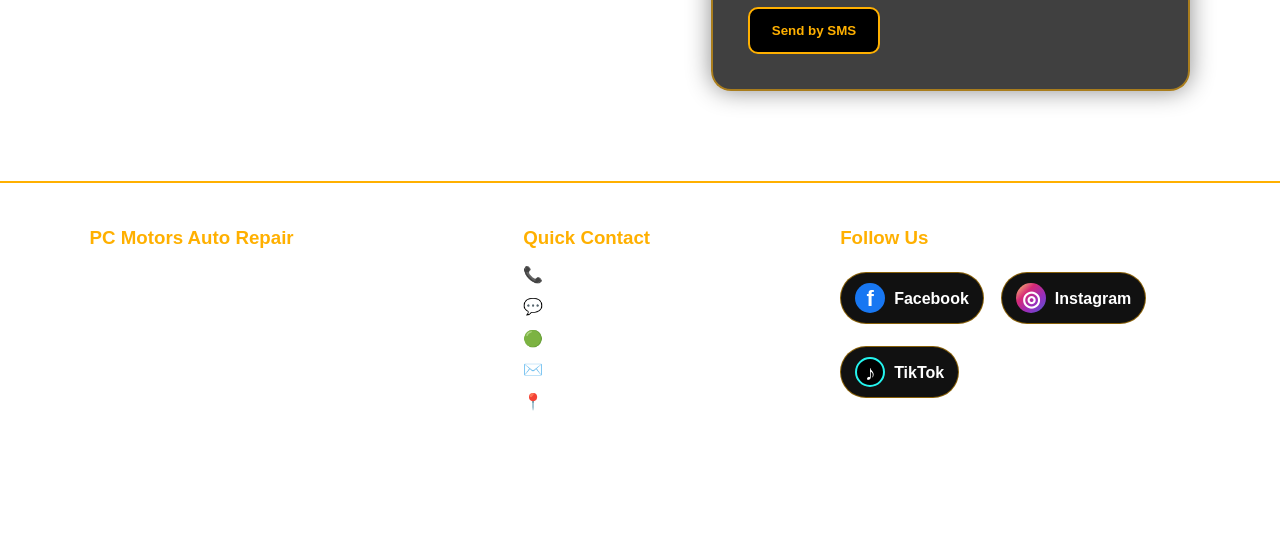
<file: pc_motors_bilingue_redes/citas.html>
<!DOCTYPE html>
<html lang="es">
<head>
  <meta charset="UTF-8">
  <meta name="viewport" content="width=device-width, initial-scale=1.0">
  <title>Agendar Cita | PC Motors Auto Repair</title>
  <meta name="description" content="PC Motors Auto Repair - mecánica general, electricidad automotriz, diagnóstico, citas, financiamiento, pagos online, redes sociales y contacto rápido.">
  <link rel="stylesheet" href="style.css">
</head>
<body>

<header class="topbar">
  <a class="brand" href="index.html"><span>PC</span> Motors</a>

  <button class="menu-btn" id="menuBtn" aria-label="Abrir menú">☰</button>

  <nav class="nav" id="navMenu">
    <a href="index.html" data-es="Inicio" data-en="Home">Inicio</a>
    <a href="servicios.html" data-es="Servicios" data-en="Services">Servicios</a>
    <a href="galeria.html" data-es="Galería" data-en="Gallery">Galería</a>
    <a href="citas.html" data-es="Agendar Cita" data-en="Book Appointment">Agendar Cita</a>
    <a href="financiamiento.html" data-es="Financiamiento" data-en="Financing">Financiamiento</a>
    <a href="contacto.html" data-es="Contacto" data-en="Contact">Contacto</a>
    <button class="language-btn" id="languageBtn" type="button">EN</button>
  </nav>
</header>

<main>
  <section class="page-hero">
    <p class="tagline center" data-es="Agendar cita" data-en="Book Appointment">Agendar cita</p>
    <h1 data-es="Agenda una revisión para tu vehículo" data-en="Book an inspection for your vehicle">Agenda una revisión para tu vehículo</h1>
    <p data-es="Completa el formulario y elige si quieres enviarlo por correo, WhatsApp o SMS."
       data-en="Complete the form and choose whether to send it by email, WhatsApp or SMS.">
       Completa el formulario y elige si quieres enviarlo por correo, WhatsApp o SMS.
    </p>
  </section>

  <section class="section form-layout">
    <div class="highlight-box">
      <h2 data-es="Información para tu cita" data-en="Appointment information">Información para tu cita</h2>
      <p data-es="Incluye todos los detalles posibles: modelo del vehículo, problema, luces encendidas en el tablero, ruidos, fecha preferida y método de contacto."
         data-en="Include as many details as possible: vehicle model, issue, dashboard lights, noises, preferred date and contact method.">
         Incluye todos los detalles posibles: modelo del vehículo, problema, luces encendidas en el tablero, ruidos, fecha preferida y método de contacto.
      </p>

      <div class="contact-stack">
        <a href="tel:5026121554" class="btn primary" data-es="📞 Llamar ahora" data-en="📞 Call now">📞 Llamar ahora</a>
        <a href="https://wa.me/15026121554" target="_blank" class="btn outline">🟢 WhatsApp</a>
        <a href="sms:5026121554" class="btn outline">💬 SMS</a>
      </div>
    </div>

    <form class="form" id="appointmentForm">
      <h2 data-es="Formulario de cita" data-en="Appointment form">Formulario de cita</h2>

      <label data-es="Nombre completo" data-en="Full name">Nombre completo</label>
      <input type="text" id="nombre" name="Nombre" placeholder="Nombre completo / Full name" required>

      <label data-es="Teléfono" data-en="Phone">Teléfono</label>
      <input type="tel" id="telefono" name="Telefono" placeholder="Teléfono / Phone" required>

      <label data-es="Correo electrónico" data-en="Email">Correo electrónico</label>
      <input type="email" id="correo" name="Email" placeholder="Email">

      <label data-es="Vehículo" data-en="Vehicle">Vehículo</label>
      <input type="text" id="vehiculo" name="Vehiculo" placeholder="Ejemplo: Toyota Corolla 2020">

      <label data-es="Servicio que necesitas" data-en="Service needed">Servicio que necesitas</label>
      <select id="servicio" name="Servicio">
        <option>Mecánica general / General mechanics</option>
        <option>Electricidad automotriz / Auto electrical</option>
        <option>Diagnóstico computarizado / Computer diagnostics</option>
        <option>Frenos / Brakes</option>
        <option>Suspensión / Suspension</option>
        <option>Aire acondicionado / A/C</option>
        <option>Otro / Other</option>
      </select>

      <label data-es="Fecha preferida" data-en="Preferred date">Fecha preferida</label>
      <input type="date" id="fecha" name="Fecha preferida">

      <label data-es="Hora preferida" data-en="Preferred time">Hora preferida</label>
      <input type="time" id="hora" name="Hora preferida">

      <label data-es="Descripción del problema" data-en="Issue description">Descripción del problema</label>
      <textarea id="mensaje" name="Mensaje" rows="6" placeholder="Describe el problema / Describe the issue"></textarea>

      <div class="hero-buttons">
        <button class="btn primary" type="button" onclick="enviarCitaEmail()" data-es="Enviar por Email" data-en="Send by Email">Enviar por Email</button>

        <button class="btn outline" type="button" onclick="enviarCitaWhatsApp()" data-es="Enviar por WhatsApp" data-en="Send by WhatsApp">Enviar por WhatsApp</button>

        <button class="btn dark" type="button" onclick="enviarCitaSMS()" data-es="Enviar por SMS" data-en="Send by SMS">Enviar por SMS</button>
      </div>
    </form>
  </section>
</main>

<footer>
  <div class="footer-grid">
    <div>
      <h3>PC Motors Auto Repair</h3>
      <p data-es="Mecánica general, electricidad automotriz, diagnóstico, mantenimiento y reparación profesional."
         data-en="General mechanics, auto electrical service, diagnostics, maintenance and professional repair.">
         Mecánica general, electricidad automotriz, diagnóstico, mantenimiento y reparación profesional.
      </p>
    </div>

    <div>
      <h3 data-es="Contacto rápido" data-en="Quick Contact">Contacto rápido</h3>
      <a href="tel:5026121554">📞 502-612-1554</a>
      <a href="sms:5026121554" data-es="💬 Mensaje SMS" data-en="💬 SMS Message">💬 Mensaje SMS</a>
      <a href="https://wa.me/15026121554" target="_blank">🟢 WhatsApp</a>
      <a href="mailto:pcmotorsautorepair@gmail.com">✉️ Email</a>
      <p>📍 5506 Camp Ground Rd, Louisville, KY 40216</p>
    </div>

    <div>
      <h3 data-es="Síguenos" data-en="Follow Us">Síguenos</h3>

      <div class="social-icons">
        <a href="https://www.facebook.com/pablo.cedeno.37315/" target="_blank" class="social-icon facebook" aria-label="Facebook">
          <span class="icon-circle">f</span>
          <span>Facebook</span>
        </a>

        <a href="https://www.instagram.com/" target="_blank" class="social-icon instagram" aria-label="Instagram">
          <span class="icon-circle">◎</span>
          <span>Instagram</span>
        </a>

        <a href="https://www.tiktok.com/@pablo.cedeo290" target="_blank" class="social-icon tiktok" aria-label="TikTok">
          <span class="icon-circle">♪</span>
          <span>TikTok</span>
        </a>
      </div>
    </div>
  </div>

  <p class="copy">© 2026 PC Motors Auto Repair. All rights reserved.</p>
</footer>

<div class="mobile-contact-bar">
  <a href="tel:5026121554" data-es="📞 Llamar" data-en="📞 Call">📞 Llamar</a>
  <a href="https://wa.me/15026121554" target="_blank">WhatsApp</a>
  <a href="citas.html" data-es="Cita" data-en="Book">Cita</a>
</div>

<script src="script.js"></script>

<script>
function crearMensajeCita() {
  const nombre = document.getElementById("nombre").value.trim();
  const telefono = document.getElementById("telefono").value.trim();
  const correo = document.getElementById("correo").value.trim();
  const vehiculo = document.getElementById("vehiculo").value.trim();
  const servicio = document.getElementById("servicio").value;
  const fecha = document.getElementById("fecha").value;
  const hora = document.getElementById("hora").value;
  const mensaje = document.getElementById("mensaje").value.trim();

  return `Solicitud de cita - PC Motors Auto Repair

Nombre: ${nombre}
Teléfono: ${telefono}
Correo electrónico: ${correo}
Vehículo: ${vehiculo}
Servicio que necesita: ${servicio}
Fecha preferida: ${fecha}
Hora preferida: ${hora}

Descripción del problema:
${mensaje}

Dirección del taller:
5506 Camp Ground Rd, Louisville, KY 40216`;
}

function validarFormularioCita() {
  const nombre = document.getElementById("nombre").value.trim();
  const telefono = document.getElementById("telefono").value.trim();

  if (!nombre || !telefono) {
    alert("Por favor completa al menos el nombre y el teléfono antes de enviar la solicitud.");
    return false;
  }

  return true;
}

function enviarCitaEmail() {
  if (!validarFormularioCita()) return;

  const asunto = "Solicitud de cita - PC Motors Auto Repair";
  const mensaje = crearMensajeCita();

  window.location.href =
    `mailto:pcmotors@example.com?subject=${encodeURIComponent(asunto)}&body=${encodeURIComponent(mensaje)}`;
}

function enviarCitaWhatsApp() {
  if (!validarFormularioCita()) return;

  const mensaje = crearMensajeCita();

  window.open(
    `https://wa.me/15026121554?text=${encodeURIComponent(mensaje)}`,
    "_blank"
  );
}

function enviarCitaSMS() {
  if (!validarFormularioCita()) return;

  const mensaje = crearMensajeCita();

  window.location.href =
    `sms:5026121554?body=${encodeURIComponent(mensaje)}`;
}
</script>

</body>
</html>
</file>
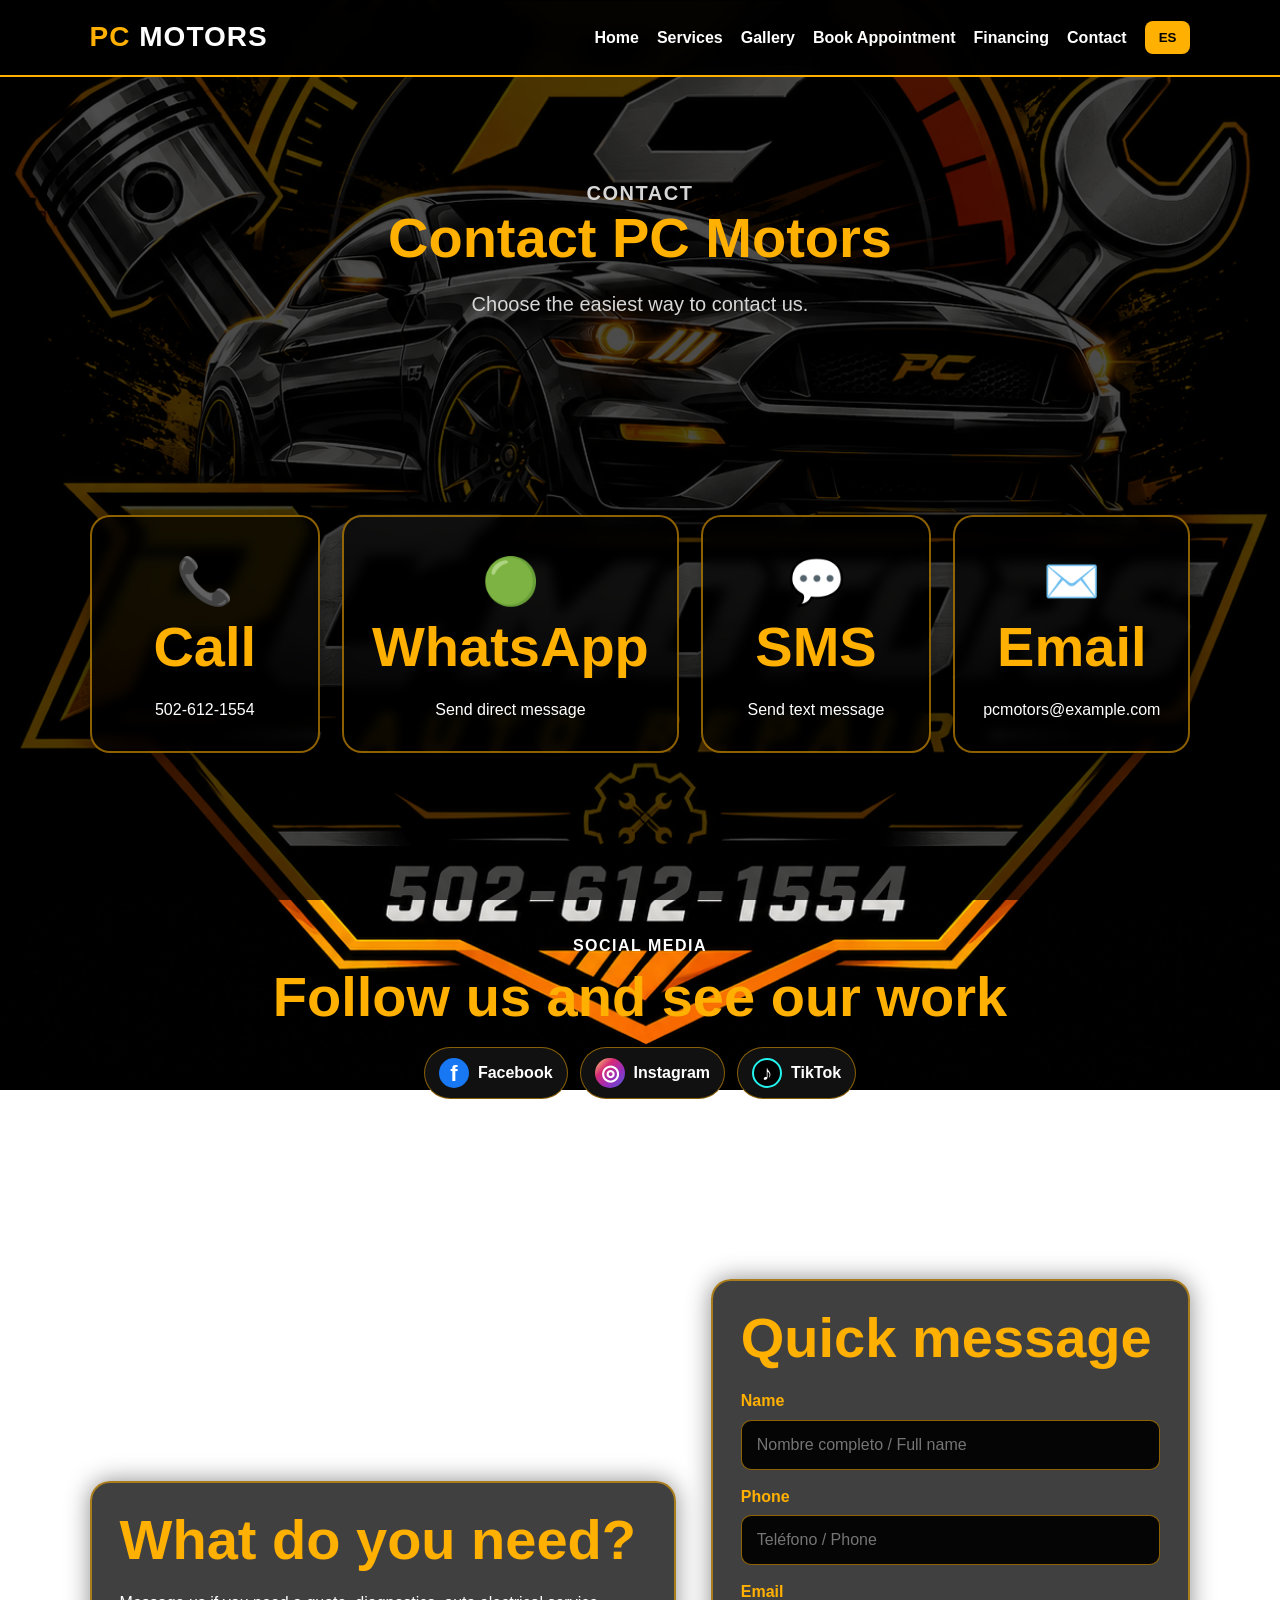
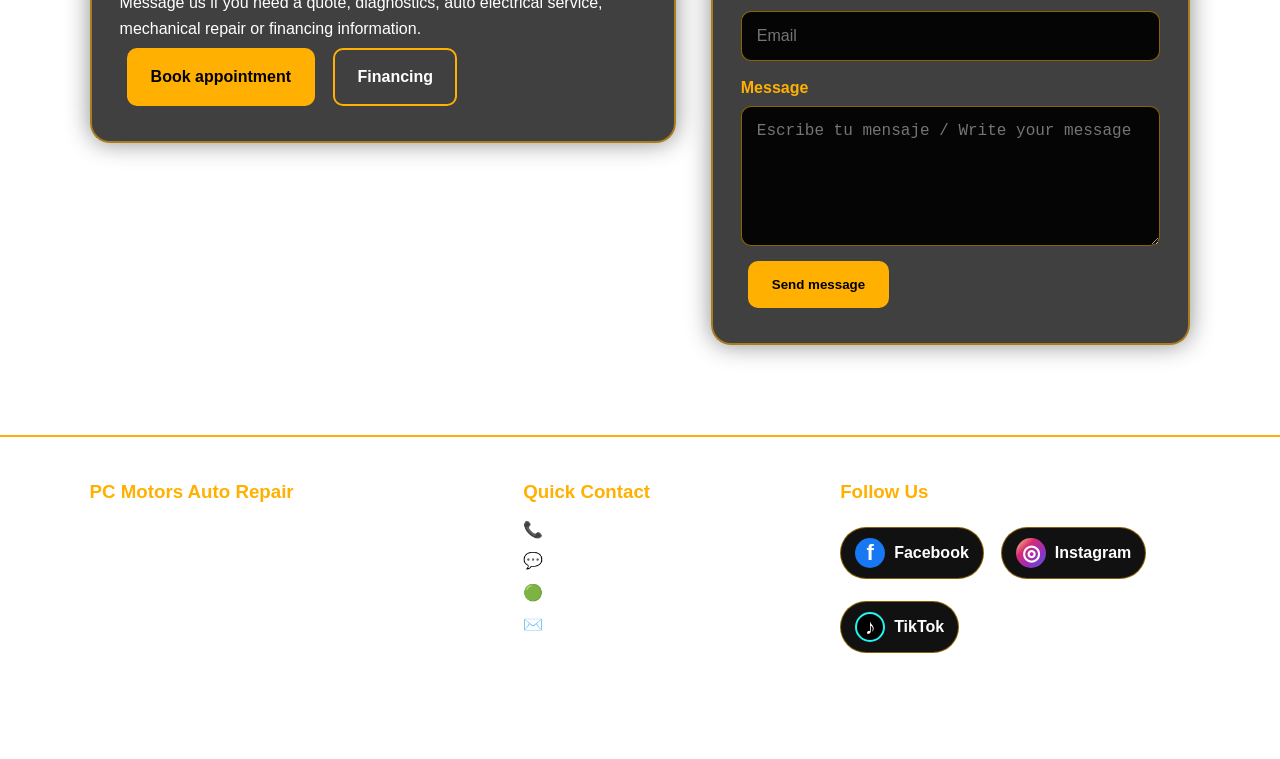
<file: pc_motors_bilingue_redes/contacto.html>
<!DOCTYPE html>
<html lang="es">
<head>
  <meta charset="UTF-8">
  <meta name="viewport" content="width=device-width, initial-scale=1.0">
  <title>Contacto | PC Motors Auto Repair</title>
  <meta name="description" content="PC Motors Auto Repair - mecánica general, electricidad automotriz, diagnóstico, citas, financiamiento, pagos online, redes sociales y contacto rápido.">
  <link rel="stylesheet" href="style.css">
</head>
<body>

<header class="topbar">
  <a class="brand" href="index.html"><span>PC</span> Motors</a>

  <button class="menu-btn" id="menuBtn" aria-label="Abrir menú">☰</button>

  <nav class="nav" id="navMenu">
    <a href="index.html" data-es="Inicio" data-en="Home">Inicio</a>
    <a href="servicios.html" data-es="Servicios" data-en="Services">Servicios</a>
    <a href="galeria.html" data-es="Galería" data-en="Gallery">Galería</a>
    <a href="citas.html" data-es="Agendar Cita" data-en="Book Appointment">Agendar Cita</a>
    <a href="financiamiento.html" data-es="Financiamiento" data-en="Financing">Financiamiento</a>
    <a href="contacto.html" data-es="Contacto" data-en="Contact">Contacto</a>
    <button class="language-btn" id="languageBtn" type="button">EN</button>
  </nav>
</header>


<main>
  <section class="page-hero">
    <p class="tagline center" data-es="Contacto" data-en="Contact">Contacto</p>
    <h1 data-es="Contacta a PC Motors" data-en="Contact PC Motors">Contacta a PC Motors</h1>
    <p data-es="Elige la forma más fácil para comunicarte con nosotros."
       data-en="Choose the easiest way to contact us.">
       Elige la forma más fácil para comunicarte con nosotros.
    </p>
  </section>

  <section class="section contact-page-grid">
    <a href="tel:5026121554" class="contact-card big">
      <span>📞</span>
      <h2 data-es="Llamada" data-en="Call">Llamada</h2>
      <p>502-612-1554</p>
    </a>

    <a href="https://wa.me/15026121554" target="_blank" class="contact-card big">
      <span>🟢</span>
      <h2>WhatsApp</h2>
      <p data-es="Enviar mensaje directo" data-en="Send direct message">Enviar mensaje directo</p>
    </a>

    <a href="sms:5026121554" class="contact-card big">
      <span>💬</span>
      <h2>SMS</h2>
      <p data-es="Enviar mensaje de texto" data-en="Send text message">Enviar mensaje de texto</p>
    </a>

    <a href="mailto:pcmotorsautorepair@gmail.com" class="contact-card big">
      <span>✉️</span>
      <h2>Email</h2>
      <p>pcmotors@example.com</p>
    </a>
  </section>

  <section class="section social-section">
    <p class="tagline center" data-es="Redes sociales" data-en="Social Media">Redes sociales</p>
    <h2 class="center" data-es="Síguenos y mira nuestros trabajos" data-en="Follow us and see our work">Síguenos y mira nuestros trabajos</h2>
    
<div class="social-icons">
  <a href="https://www.facebook.com/pablo.cedeno.37315/" target="_blank" class="social-icon facebook" aria-label="Facebook">
    <span class="icon-circle">f</span>
    <span>Facebook</span>
  </a>

  <a href="https://www.instagram.com/" target="_blank" class="social-icon instagram" aria-label="Instagram">
    <span class="icon-circle">◎</span>
    <span>Instagram</span>
  </a>

  <a href="https://www.tiktok.com/@pablo.cedeo290" target="_blank" class="social-icon tiktok" aria-label="TikTok">
    <span class="icon-circle">♪</span>
    <span>TikTok</span>
  </a>
</div>

  </section>

  <section class="section form-layout">
    <div class="highlight-box">
      <h2 data-es="¿Qué necesitas?" data-en="What do you need?">¿Qué necesitas?</h2>
      <p data-es="Escríbenos si necesitas cotización, diagnóstico, electricidad automotriz, reparación mecánica o información sobre financiamiento."
         data-en="Message us if you need a quote, diagnostics, auto electrical service, mechanical repair or financing information.">
         Escríbenos si necesitas cotización, diagnóstico, electricidad automotriz, reparación mecánica o información sobre financiamiento.
      </p>
      <a href="citas.html" class="btn primary" data-es="Agendar cita" data-en="Book appointment">Agendar cita</a>
      <a href="financiamiento.html" class="btn outline" data-es="Financiamiento" data-en="Financing">Financiamiento</a>
    </div>

    <form class="form" action="mailto:pcmotors@example.com" method="post" enctype="text/plain">
      <h2 data-es="Mensaje rápido" data-en="Quick message">Mensaje rápido</h2>
      <label data-es="Nombre" data-en="Name">Nombre</label>
      <input type="text" name="Nombre" placeholder="Nombre completo / Full name" required>

      <label data-es="Teléfono" data-en="Phone">Teléfono</label>
      <input type="tel" name="Telefono" placeholder="Teléfono / Phone" required>

      <label>Email</label>
      <input type="email" name="Email" placeholder="Email">

      <label data-es="Mensaje" data-en="Message">Mensaje</label>
      <textarea name="Mensaje" rows="6" placeholder="Escribe tu mensaje / Write your message"></textarea>

      <button class="btn primary" type="submit" data-es="Enviar mensaje" data-en="Send message">Enviar mensaje</button>
    </form>
  </section>
</main>


<footer>
  <div class="footer-grid">
    <div>
      <h3>PC Motors Auto Repair</h3>
      <p data-es="Mecánica general, electricidad automotriz, diagnóstico, mantenimiento y reparación profesional."
         data-en="General mechanics, auto electrical service, diagnostics, maintenance and professional repair.">
         Mecánica general, electricidad automotriz, diagnóstico, mantenimiento y reparación profesional.
      </p>
    </div>

    <div>
      <h3 data-es="Contacto rápido" data-en="Quick Contact">Contacto rápido</h3>
      <a href="tel:5026121554">📞 502-612-1554</a>
      <a href="sms:5026121554" data-es="💬 Mensaje SMS" data-en="💬 SMS Message">💬 Mensaje SMS</a>
      <a href="https://wa.me/15026121554" target="_blank">🟢 WhatsApp</a>
      <a href="mailto:pcmotors@example.com">✉️ Email</a>
    </div>

    <div>
      <h3 data-es="Síguenos" data-en="Follow Us">Síguenos</h3>
      
<div class="social-icons">
  <a href="https://www.facebook.com/" target="_blank" class="social-icon facebook" aria-label="Facebook">
    <span class="icon-circle">f</span>
    <span>Facebook</span>
  </a>

  <a href="https://www.instagram.com/" target="_blank" class="social-icon instagram" aria-label="Instagram">
    <span class="icon-circle">◎</span>
    <span>Instagram</span>
  </a>

  <a href="https://www.tiktok.com/" target="_blank" class="social-icon tiktok" aria-label="TikTok">
    <span class="icon-circle">♪</span>
    <span>TikTok</span>
  </a>
</div>

    </div>
  </div>

  <p class="copy">© 2026 PC Motors Auto Repair. All rights reserved.</p>
</footer>

<div class="mobile-contact-bar">
  <a href="tel:5026121554" data-es="📞 Llamar" data-en="📞 Call">📞 Llamar</a>
  <a href="https://wa.me/15026121554" target="_blank">WhatsApp</a>
  <a href="citas.html" data-es="Cita" data-en="Book">Cita</a>
</div>

<script src="script.js"></script>

</body>
</html>
</file>
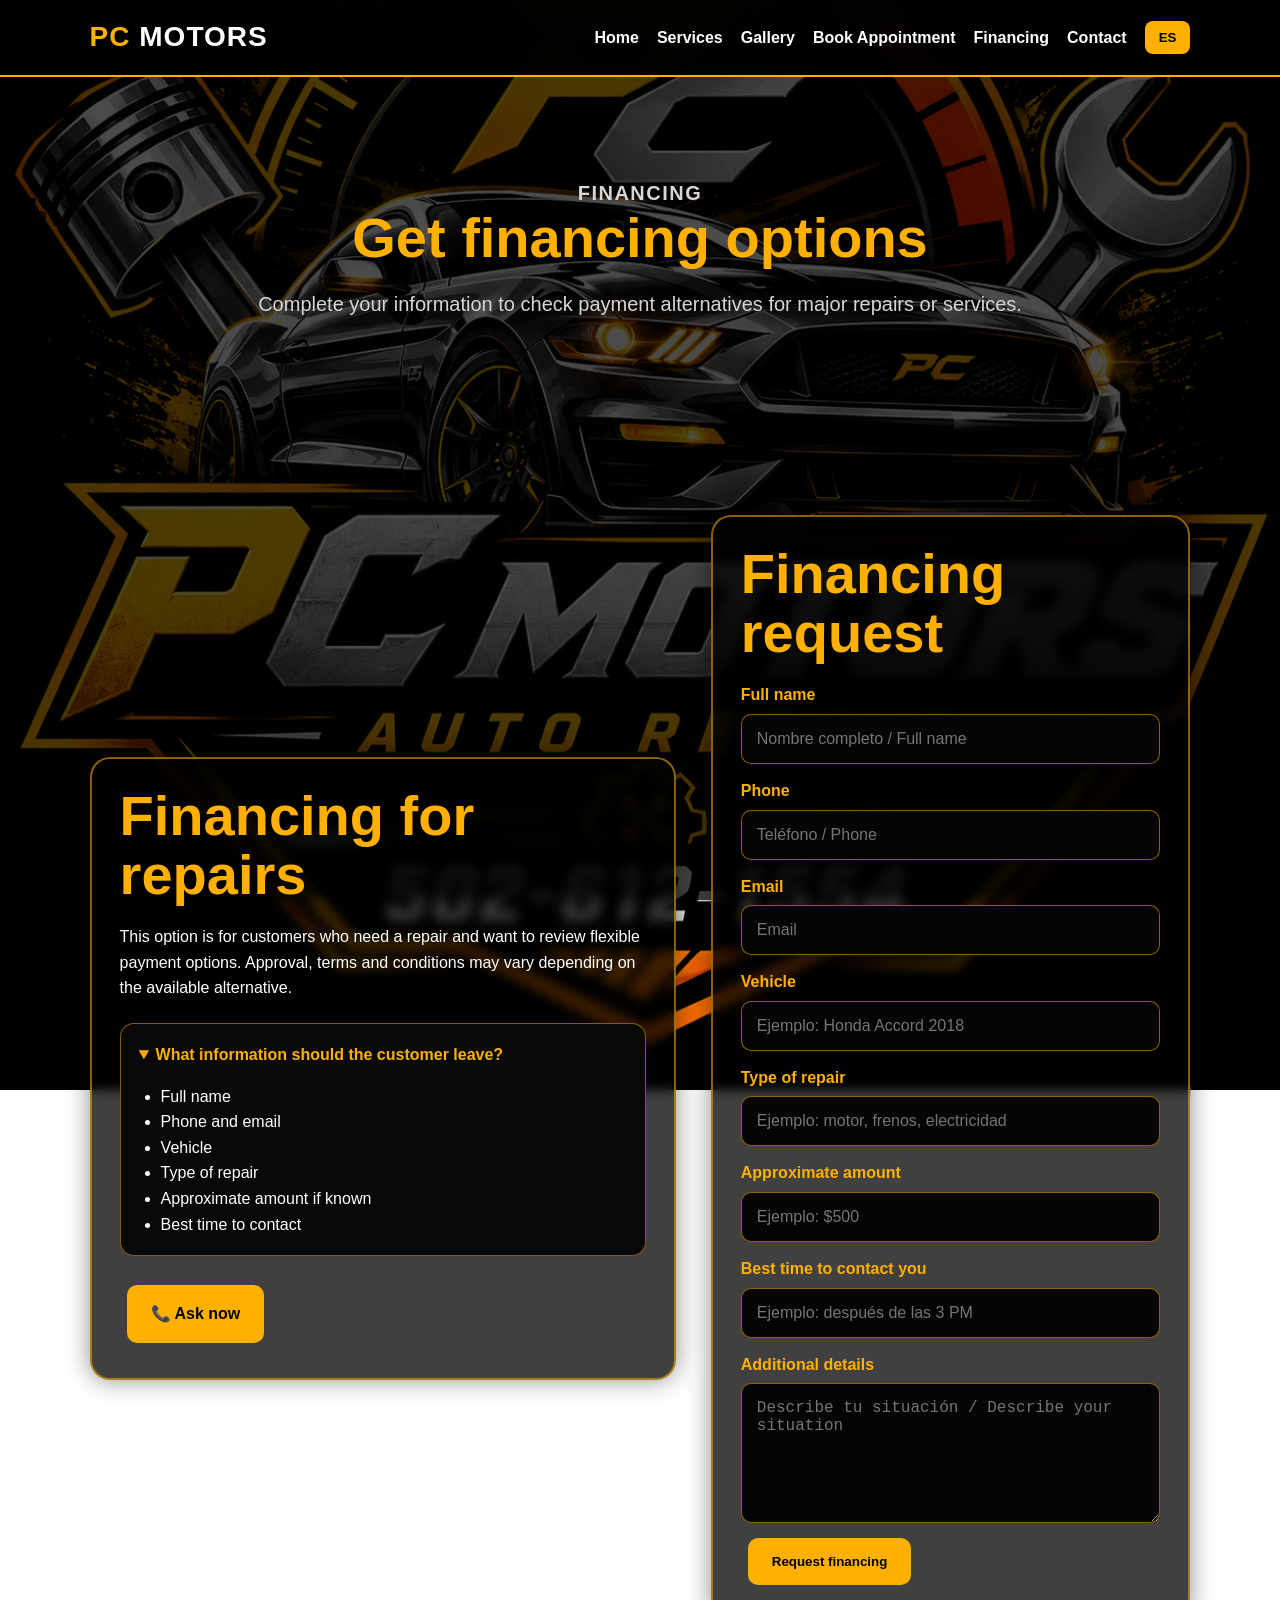
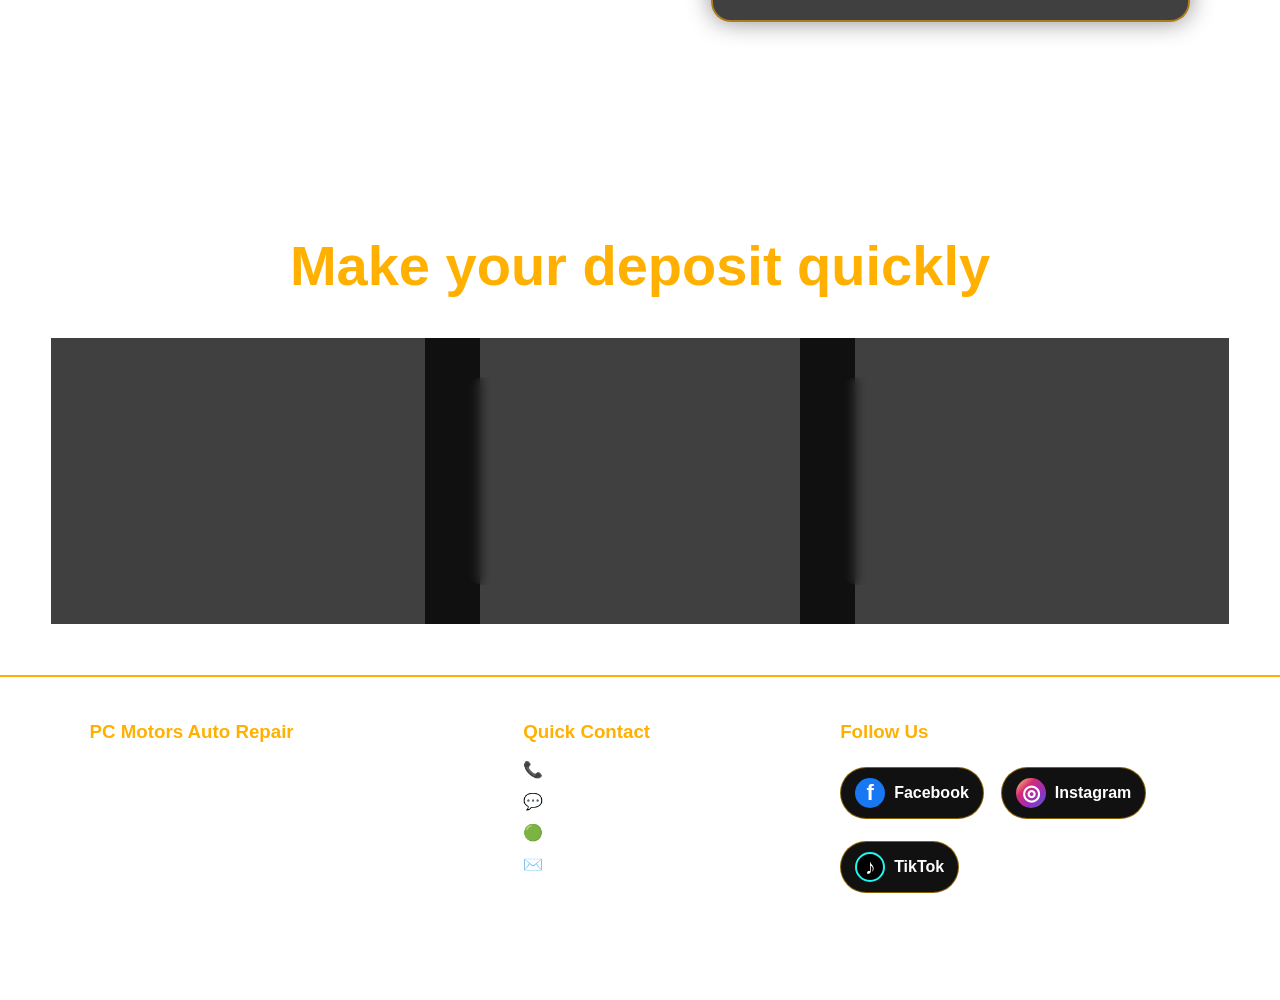
<file: pc_motors_bilingue_redes/financiamiento.html>
<!DOCTYPE html>
<html lang="es">
<head>
  <meta charset="UTF-8">
  <meta name="viewport" content="width=device-width, initial-scale=1.0">
  <title>Financiamiento | PC Motors Auto Repair</title>
  <meta name="description" content="PC Motors Auto Repair - mecánica general, electricidad automotriz, diagnóstico, citas, financiamiento, pagos online, redes sociales y contacto rápido.">
  <link rel="stylesheet" href="style.css">
</head>
<body>

<header class="topbar">
  <a class="brand" href="index.html"><span>PC</span> Motors</a>

  <button class="menu-btn" id="menuBtn" aria-label="Abrir menú">☰</button>

  <nav class="nav" id="navMenu">
    <a href="index.html" data-es="Inicio" data-en="Home">Inicio</a>
    <a href="servicios.html" data-es="Servicios" data-en="Services">Servicios</a>
    <a href="galeria.html" data-es="Galería" data-en="Gallery">Galería</a>
    <a href="citas.html" data-es="Agendar Cita" data-en="Book Appointment">Agendar Cita</a>
    <a href="financiamiento.html" data-es="Financiamiento" data-en="Financing">Financiamiento</a>
    <a href="contacto.html" data-es="Contacto" data-en="Contact">Contacto</a>
    <button class="language-btn" id="languageBtn" type="button">EN</button>
  </nav>
</header>


<main>
  <section class="page-hero">
    <p class="tagline center" data-es="Financiamiento" data-en="Financing">Financiamiento</p>
    <h1 data-es="Obtén opciones de financiamiento" data-en="Get financing options">Obtén opciones de financiamiento</h1>
    <p data-es="Completa tus datos para consultar alternativas de pago para reparaciones o servicios mayores."
       data-en="Complete your information to check payment alternatives for major repairs or services.">
       Completa tus datos para consultar alternativas de pago para reparaciones o servicios mayores.
    </p>
  </section>

  <section class="section form-layout">
    <div class="highlight-box">
      <h2 data-es="Financiamiento para reparaciones" data-en="Financing for repairs">Financiamiento para reparaciones</h2>
      <p data-es="Esta opción está pensada para clientes que necesitan una reparación y desean revisar opciones de pago flexible. La aprobación, términos y condiciones pueden variar según la alternativa disponible."
         data-en="This option is for customers who need a repair and want to review flexible payment options. Approval, terms and conditions may vary depending on the available alternative.">
         Esta opción está pensada para clientes que necesitan una reparación y desean revisar opciones de pago flexible. La aprobación, términos y condiciones pueden variar según la alternativa disponible.
      </p>

      <details class="finance-details" open>
        <summary data-es="¿Qué información debe dejar el cliente?" data-en="What information should the customer leave?">¿Qué información debe dejar el cliente?</summary>
        <ul>
          <li data-es="Nombre completo" data-en="Full name">Nombre completo</li>
          <li data-es="Teléfono y correo" data-en="Phone and email">Teléfono y correo</li>
          <li data-es="Vehículo" data-en="Vehicle">Vehículo</li>
          <li data-es="Tipo de reparación" data-en="Type of repair">Tipo de reparación</li>
          <li data-es="Monto aproximado si ya lo conoce" data-en="Approximate amount if known">Monto aproximado si ya lo conoce</li>
          <li data-es="Mejor horario para contactarlo" data-en="Best time to contact">Mejor horario para contactarlo</li>
        </ul>
      </details>

      <a href="tel:5026121554" class="btn primary" data-es="📞 Consultar ahora" data-en="📞 Ask now">📞 Consultar ahora</a>
    </div>

    <form class="form" action="mailto:pcmotors@example.com" method="post" enctype="text/plain">
      <h2 data-es="Solicitud de financiamiento" data-en="Financing request">Solicitud de financiamiento</h2>

      <label data-es="Nombre completo" data-en="Full name">Nombre completo</label>
      <input type="text" name="Nombre" placeholder="Nombre completo / Full name" required>

      <label data-es="Teléfono" data-en="Phone">Teléfono</label>
      <input type="tel" name="Telefono" placeholder="Teléfono / Phone" required>

      <label data-es="Correo electrónico" data-en="Email">Correo electrónico</label>
      <input type="email" name="Email" placeholder="Email">

      <label data-es="Vehículo" data-en="Vehicle">Vehículo</label>
      <input type="text" name="Vehiculo" placeholder="Ejemplo: Honda Accord 2018">

      <label data-es="Tipo de reparación" data-en="Type of repair">Tipo de reparación</label>
      <input type="text" name="Tipo de reparacion" placeholder="Ejemplo: motor, frenos, electricidad">

      <label data-es="Monto aproximado" data-en="Approximate amount">Monto aproximado</label>
      <input type="text" name="Monto aproximado" placeholder="Ejemplo: $500">

      <label data-es="Mejor horario para contactarte" data-en="Best time to contact you">Mejor horario para contactarte</label>
      <input type="text" name="Horario de contacto" placeholder="Ejemplo: después de las 3 PM">

      <label data-es="Detalles adicionales" data-en="Additional details">Detalles adicionales</label>
      <textarea name="Mensaje" rows="6" placeholder="Describe tu situación / Describe your situation"></textarea>

      <button class="btn primary" type="submit" data-es="Solicitar financiamiento" data-en="Request financing">Solicitar financiamiento</button>
    </form>
  </section>

  
<section class="section payment-section">
  <p class="tagline center" data-es="Pagos y depósitos" data-en="Payments and Deposits">Pagos y depósitos</p>
  <h2 class="center" data-es="Realiza tu depósito de forma rápida" data-en="Make your deposit quickly">Realiza tu depósito de forma rápida</h2>
  <p class="center section-intro"
     data-es="Antes de enviar un depósito, confirma el monto con el taller por llamada o WhatsApp."
     data-en="Before sending a deposit, confirm the amount with the shop by phone or WhatsApp.">
     Antes de enviar un depósito, confirma el monto con el taller por llamada o WhatsApp.
  </p>

  <div class="payment-grid">
    <a href="https://wa.me/15026121554?text=Hola%20quiero%20hacer%20un%20depósito%20por%20Zelle" target="_blank" class="payment-card">
      <span>🏦</span>
      <h3>Zelle</h3>
      <p data-es="Solicitar datos de Zelle por WhatsApp" data-en="Request Zelle payment info by WhatsApp">Solicitar datos de Zelle por WhatsApp</p>
    </a>

    <a href="https://cash.app/$TUUSUARIO" target="_blank" class="payment-card">
      <span>💵</span>
      <h3>Cash App</h3>
      <p data-es="Pagar depósito ahora" data-en="Pay deposit now">Pagar depósito ahora</p>
    </a>

    <a href="https://paypal.me/TUUSUARIO" target="_blank" class="payment-card">
      <span>💳</span>
      <h3>PayPal</h3>
      <p data-es="Pagar depósito ahora" data-en="Pay deposit now">Pagar depósito ahora</p>
    </a>
  </div>

</section>

</main>


<footer>
  <div class="footer-grid">
    <div>
      <h3>PC Motors Auto Repair</h3>
      <p data-es="Mecánica general, electricidad automotriz, diagnóstico, mantenimiento y reparación profesional."
         data-en="General mechanics, auto electrical service, diagnostics, maintenance and professional repair.">
         Mecánica general, electricidad automotriz, diagnóstico, mantenimiento y reparación profesional.
      </p>
    </div>

    <div>
      <h3 data-es="Contacto rápido" data-en="Quick Contact">Contacto rápido</h3>
      <a href="tel:5026121554">📞 502-612-1554</a>
      <a href="sms:5026121554" data-es="💬 Mensaje SMS" data-en="💬 SMS Message">💬 Mensaje SMS</a>
      <a href="https://wa.me/15026121554" target="_blank">🟢 WhatsApp</a>
      <a href="mailto:pcmotorsautorepair@gmail.com">✉️ Email</a>
    </div>

    <div>
      <h3 data-es="Síguenos" data-en="Follow Us">Síguenos</h3>
      
<div class="social-icons">
  <a href="https://www.facebook.com/pablo.cedeno.37315/" target="_blank" class="social-icon facebook" aria-label="Facebook">
    <span class="icon-circle">f</span>
    <span>Facebook</span>
  </a>

  <a href="https://www.instagram.com/" target="_blank" class="social-icon instagram" aria-label="Instagram">
    <span class="icon-circle">◎</span>
    <span>Instagram</span>
  </a>

  <a href="https://www.tiktok.com/@pablo.cedeo290" target="_blank" class="social-icon tiktok" aria-label="TikTok">
    <span class="icon-circle">♪</span>
    <span>TikTok</span>
  </a>
</div>

    </div>
  </div>

  <p class="copy">© 2026 PC Motors Auto Repair. All rights reserved.</p>
</footer>

<div class="mobile-contact-bar">
  <a href="tel:5026121554" data-es="📞 Llamar" data-en="📞 Call">📞 Llamar</a>
  <a href="https://wa.me/15026121554" target="_blank">WhatsApp</a>
  <a href="citas.html" data-es="Cita" data-en="Book">Cita</a>
</div>

<script src="script.js"></script>

</body>
</html>
</file>
<file: style.css>
* {
  margin: 0;
  padding: 0;
  box-sizing: border-box;
}

:root{
  --black:#050505;
  --dark:#101010;
  --card:#151515;
  --yellow:#ffb000;
  --orange:#ff6a00;
  --white:#ffffff;
  --gray:#d6d6d6;
  --blue:#1877f2;
  --pink:#e1306c;
}

html {
  scroll-behavior: smooth;
}

body {
  font-family: Arial, Helvetica, sans-serif;
  
  background:
    linear-gradient(rgba(0,0,0,0.70), rgba(0,0,0,0.70)),
    url("imagenes/fondoweb.png");

  background-size: cover;
  background-position: center;
  background-repeat: no-repeat;
  background-attachment: fixed;

  color: var(--white);
  line-height: 1.6;
}

a {
  color: inherit;
}

.topbar {
  position: fixed;
  top: 0;
  width: 100%;
  padding: 15px 7%;
  background: rgba(0,0,0,.94);
  border-bottom: 2px solid var(--yellow);
  display: flex;
  align-items: center;
  justify-content: space-between;
  z-index: 999;
  backdrop-filter: blur(10px);
}

.brand {
  text-decoration: none;
  color: var(--white);
  font-size: 28px;
  font-weight: 900;
  text-transform: uppercase;
  letter-spacing: 1px;
}

.brand span {
  color: var(--yellow);
}

.nav {
  display: flex;
  gap: 18px;
  align-items: center;
}

.nav a {
  text-decoration: none;
  font-weight: 800;
  transition: .25s;
}

.nav a:hover {
  color: var(--yellow);
}

.menu-btn,
.language-btn {
  background: var(--yellow);
  color: #000;
  border: none;
  padding: 9px 14px;
  border-radius: 8px;
  font-weight: 900;
  cursor: pointer;
}

.menu-btn {
  display: none;
}

.hero {
  min-height: 100vh;
  padding: 130px 7% 80px;

  background:
    linear-gradient(rgba(0, 0, 0,0.70), rgba(0, 0, 0, 0.70)),
    url("imagenes/fondo-global.jpg");
  background-size: cover;
  background-position: center;
  background-repeat: no-repeat;
  
  background-attachment: fixed;
   animation:cambiarFondo 25s infinite;
  display: flex;
  align-items: center;
  justify-content: center;
  text-align: center;
}

.hero-content {
  max-width: 880px;
}

.tagline {
  color: var(--yellow);
  text-transform: uppercase;
  font-weight: 900;
  letter-spacing: 1.5px;
  margin-bottom: 10px;
}

.hero h1 {
  font-size: clamp(48px, 8vw, 96px);
  line-height: .95;
  text-transform: uppercase;
  text-shadow: 5px 5px 18px #000;
}

.hero h2 {
  font-size: clamp(26px, 4vw, 44px);
  color: var(--yellow);
  text-transform: uppercase;
  margin: 18px 0;
}

.hero p {
  font-size: 20px;
  color: var(--gray);
  max-width: 780px;
  margin-bottom: 25px;
}

.btn {
  display: inline-block;
  text-decoration: none;
  padding: 14px 22px;
  border: 2px solid var(--yellow);
  border-radius: 10px;
  font-weight: 900;
  margin: 7px;
  cursor: pointer;
  transition: .25s;
}

.btn:hover {
  transform: translateY(-3px);
  box-shadow: 0 0 22px rgba(255,176,0,.6);
}

.primary {
  background: var(--yellow);
  color: #000;
}

.outline {
  background: transparent;
  color: var(--white);
}

.dark {
  background: #000;
  color: var(--yellow);
}

.outline-black {
  background: transparent;
  color: #000;
  border-color: #000;
}

.hero-social {
  margin-top: 22px;
}

.social-icons {
  display: flex;
  flex-wrap: wrap;
  gap: 12px;
  margin-top: 15px;
}

.social-icon {
  display: inline-flex;
  align-items: center;
  gap: 9px;
  padding: 10px 14px;
  border-radius: 999px;
  text-decoration: none;
  font-weight: 900;
  background: #111;
  border: 1px solid rgba(255,176,0,.5);
  transition: .25s;
}

.social-icon:hover {
  transform: translateY(-3px);
  box-shadow: 0 0 18px rgba(255,176,0,.5);
}

.icon-circle {
  display: inline-flex;
  width: 30px;
  height: 30px;
  border-radius: 999px;
  justify-content: center;
  align-items: center;
  font-weight: 900;
  background: var(--yellow);
  color: #000;
}

.facebook .icon-circle {
  background: var(--blue);
  color: white;
  font-family: Arial, Helvetica, sans-serif;
  font-size: 22px;
}

.instagram .icon-circle {
  background: linear-gradient(135deg, #feda75, #d62976, #962fbf, #4f5bd5);
  color: white;
  font-size: 21px;
}

.tiktok .icon-circle {
  background: #000;
  color: white;
  border: 2px solid #25f4ee;
  font-size: 21px;
}

.quick-contact {
  display: grid;
  grid-template-columns: repeat(4, 1fr);
  gap: 14px;
  padding: 22px 7%;
  background: #090909;
  border-top: 1px solid rgba(255,176,0,.45);
  border-bottom: 1px solid rgba(255,176,0,.45);
}

.quick-btn {
  text-align: center;
  padding: 16px;
  background: linear-gradient(145deg, #161616, #080808);
  border: 1px solid rgba(255,176,0,.5);
  border-radius: 14px;
  text-decoration: none;
  font-weight: 900;
  transition: .25s;
}

.quick-btn:hover {
  background: var(--yellow);
  color: #000;
}

.section {
  padding: 90px 7%;
}

.center {
  text-align: center;
}

.section h2,
.page-hero h1,
.cta h2 {
  font-size: clamp(34px, 5vw, 56px);
  line-height: 1.05;
  margin-bottom: 20px;
}

.section-intro {
  color: var(--gray);
  max-width: 850px;
  margin: 0 auto;
}

.about-section,
.action-section,
.form-layout {
  display: grid;
  grid-template-columns: 1.1fr .9fr;
  gap: 35px;
  align-items: center;
}

.highlight-box,
.action-card,
.form,
.payment-card,
.contact-card,
.service-preview,
.service-full-card {
  background: linear-gradient(145deg, #151515, #050505);
  border: 2px solid rgba(255,176,0,.55);
  border-radius: 20px;
  padding: 28px;
  box-shadow: 0 0 25px rgba(0,0,0,.45);
}

.highlight-box h3,
.highlight-box h2,
.action-card h2,
.form h2,
.payment-card h3,
.contact-card h2,
.service-preview h3,
.service-full-card h2 {
  color: var(--yellow);
}

.highlight-box ul,
.finance-details ul {
  margin-left: 22px;
  margin-top: 16px;
}

.dark-section {
  background:
    radial-gradient(circle at center, rgba(255,176,0,.15), transparent 55%),
    #090909;
}

.service-preview-grid {
  display: grid;
  grid-template-columns: repeat(3, 1fr);
  gap: 22px;
  margin-top: 35px;
}

.service-preview {
  display: block;
  text-decoration: none;
  transition: .25s;
}

.service-preview:hover,
.payment-card:hover,
.contact-card:hover {
  transform: translateY(-7px);
  box-shadow: 0 0 25px rgba(255,176,0,.55);
}

.service-preview img,
.service-full-card img {
  width: 100%;
  height: 220px;
  object-fit: cover;
  border-radius: 15px;
  border: 2px solid rgba(255,176,0,.65);
  margin-bottom: 18px;
}

.spacing {
  margin-top: 30px;
}

.payment-section {
  background: #0b0b0b;
}

.payment-grid {
  display: grid;
  grid-template-columns: repeat(3, 1fr);
  gap: 22px;
  margin-top: 35px;
}

.payment-card {
  text-align: center;
  text-decoration: none;
  transition: .25s;
}

.payment-card span {
  font-size: 42px;
}

.payment-card p {
  color: var(--gray);
}

.note {
  color: var(--gray);
  margin-top: 25px;
}

.cta {
  padding: 80px 7%;
  text-align: center;
  background: linear-gradient(90deg, var(--orange), var(--yellow));
  color: #000;
}

.page-hero {
  margin-top: 72px;
  padding: 105px 7%;
  text-align: center;
  background:
    linear-gradient(rgba(0,0,0,.88), rgba(0,0,0,.92)),
    url("imagenes/fondo.jpg");
  background-size: cover;
  background-position: center;
}

.page-hero p {
  color: var(--gray);
  font-size: 20px;
  max-width: 850px;
  margin: 0 auto;
}

.services-full-grid {
  display: grid;
  gap: 25px;
}

.service-full-card {
  display: grid;
  grid-template-columns: 330px 1fr;
  gap: 25px;
  align-items: center;
}

.service-full-card img {
  height: 240px;
  margin-bottom: 0;
}

.gallery-grid {
  display: grid;
  grid-template-columns: repeat(3, 1fr);
  gap: 22px;
}

.gallery-grid img {
  width: 100%;
  height: 260px;
  object-fit: cover;
  border-radius: 18px;
  border: 3px solid var(--yellow);
  background: #111;
}

.form label {
  display: block;
  margin: 14px 0 6px;
  font-weight: 800;
  color: var(--yellow);
}

.form input,
.form textarea,
.form select {
  width: 100%;
  padding: 15px;
  border-radius: 10px;
  border: 1px solid rgba(255,176,0,.55);
  background: #050505;
  color: #fff;
  font-size: 16px;
}

.form textarea {
  resize: vertical;
}

.contact-stack {
  margin-top: 18px;
}

.finance-details {
  margin: 22px 0;
  background: #080808;
  border: 1px solid rgba(255,176,0,.5);
  border-radius: 14px;
  padding: 18px;
}

.finance-details summary {
  cursor: pointer;
  color: var(--yellow);
  font-weight: 900;
}

.contact-page-grid {
  display: grid;
  grid-template-columns: repeat(4, 1fr);
  gap: 22px;
}

.contact-card.big {
  display: block;
  text-align: center;
  text-decoration: none;
  transition: .25s;
}

.contact-card.big span {
  font-size: 46px;
}

.social-section .social-icons {
  justify-content: center;
}

footer {
  background: #000;
  border-top: 2px solid var(--yellow);
  padding: 40px 7%;
}

.footer-grid {
  display: grid;
  grid-template-columns: 1.4fr 1fr 1.2fr;
  gap: 25px;
}

footer h3 {
  color: var(--yellow);
  margin-bottom: 10px;
}

footer a {
  display: block;
  color: var(--gray);
  text-decoration: none;
  margin: 6px 0;
}

footer a:hover {
  color: var(--yellow);
}

footer .social-icon {
  display: inline-flex;
  color: var(--white);
  margin: 5px 5px 5px 0;
}

.copy {
  text-align: center;
  color: var(--gray);
  margin-top: 30px;
}

.mobile-contact-bar {
  display: none;
}

@media (max-width: 1120px) {
  .nav {
    gap: 12px;
  }

  .nav a {
    font-size: 14px;
  }
}

@media (max-width: 980px) {
  .menu-btn {
    display: block;
  }

  .nav {
    display: none;
    position: absolute;
    top: 68px;
    right: 7%;
    flex-direction: column;
    align-items: stretch;
    width: 280px;
    background: #000;
    border: 2px solid var(--yellow);
    border-radius: 16px;
    padding: 20px;
  }

  .nav.active {
    display: flex;
  }

  .quick-contact,
  .service-preview-grid,
  .payment-grid,
  .contact-page-grid {
    grid-template-columns: repeat(2, 1fr);
  }

  .about-section,
  .action-section,
  .form-layout,
  .footer-grid {
    grid-template-columns: 1fr;
  }

  .service-full-card {
    grid-template-columns: 1fr;
  }

  .gallery-grid {
    grid-template-columns: repeat(2, 1fr);
  }
}

@media (max-width: 560px) {
  .hero {
    padding-top: 120px;
  }

  .quick-contact,
  .service-preview-grid,
  .payment-grid,
  .contact-page-grid,
  .gallery-grid {
    grid-template-columns: 1fr;
  }

  .mobile-contact-bar {
    display: grid;
    grid-template-columns: repeat(3, 1fr);
    position: fixed;
    bottom: 0;
    left: 0;
    width: 100%;
    z-index: 999;
  }

  .mobile-contact-bar a {
    background: var(--yellow);
    color: #000;
    text-align: center;
    padding: 12px 4px;
    font-weight: 900;
    text-decoration: none;
    border-right: 1px solid #000;
  }

  footer {
    padding-bottom: 85px;
  }
}
/* FORZAR fondo global visible en todo el sitio */

section,
main,
footer,
.page-hero,
.dark-section,
.payment-section,
.quick-contact,
.about-section,
.action-section,
.form-layout,
.contact-page-grid,
.social-section {
    background: transparent !important;
}

/* mantiene tarjetas oscuras */
.highlight-box,
.action-card,
.form,
.payment-card,
.contact-card,
.service-preview,
.service-full-card {
    background: rgba(0,0,0,0.75) !important;
    backdrop-filter: blur(6px);
}

/* hero principal más oscuro para que texto resalte */
.hero {
    background:
    linear-gradient(rgba(0,0,0,0.80), rgba(0,0,0,0.80)),
    url("imagenes/fondo-global.jpg") !important;

    background-size: cover;
    background-position: center;
}
/* FORZAR TEXTO AMARILLO EN ZONAS OSCURAS */

.hero h1,
.hero h2,
.page-hero h1,
.section h2,
.contact-card h2,
.service-preview h3,
.service-full-card h2,
.action-card h2,
.highlight-box h2,
.highlight-box h3 {
    color: #ffb000 !important;
}

/* textos secundarios blancos */
.hero p,
.section p,
.contact-card p,
.service-preview p,
.service-full-card p,
footer p,
footer a {
    color: white !important;
}

/* botones negros con texto amarillo */
.dark {
    background: black !important;
    color: #ffb000 !important;
}
/* ARREGLAR FONDO SOLO EN LA PANTALLA PRINCIPAL */

.hero {
  background: transparent !important;
  position: relative !important;
  overflow: hidden !important;
}

.hero::before {
  content: "";
  position: absolute;
  inset: 0;
  background:
    linear-gradient(rgba(0,0,0,0.35), rgba(0,0,0,0.35)),
    url("imagenes/fondo-global.jpg") center/cover no-repeat !important;
  z-index: 0;
}

.hero-content {
  position: relative !important;
  z-index: 2 !important;
}

.hero h1,
.hero h2 {
  color: #ffb000 !important;
}

.hero p {
  color: #ffffff !important;
}
/* TEXTO CTA FINAL */

.cta h2 {
    color: black !important;
}

.cta p {
    color: #ffb000 !important;
    font-weight: bold;
}
/* FORZAR TODO EL TEXTO DE CTA FINAL EN AMARILLO */

.cta h2,
.cta p,
.cta a,
.cta span {
    color: #ffb000 !important;
}
/* TEXTO NEGRO EN BOTÓN DE LLAMADA */

.cta .btn.primary {
    color: black !important;
    font-weight: bold;
}
section,
.services,
.gallery,
.contact,
.about,
footer {
    background: transparent !important;
}
.card,
.service-card,
.contact-box,
.gallery-item {
    background: rgba(255,255,255,0.05) !important;
    backdrop-filter: blur(4px);
}
.mission-box {
    background: rgba(0,0,0,0.70);
    padding: 20px;
    border-radius: 15px;
    width: 420px;
    margin-top: 20px;
    color: white;
}

.mission-box h3 {
    color: #f5a623;
    margin-bottom: 10px;
    margin-top: 15px;
}
.vision-box {
    background: rgba(0,0,0,0.70);
    padding: 20px;
    border-radius: 15px;
    width: 420px;
    margin-top: 20px;
    color: white;
}

.vision-box h3 {
    color: #f5a623;
    margin-bottom: 10px;
}

.vision-box p {
    color: white;
    line-height: 1.5;
    font-size: 14px;
}
/* RECUADRO MISION */
.mission-box {
  background: rgba(20,20,20,0.85);
  border: 2px solid #444;
  border-radius: 15px;
  padding: 25px;
  position: relative;
  overflow: hidden;
  margin-top: 20px;
}

/* marco amarillo interno */
.mission-box::before {
  content: "";
  position: absolute;
  top: 10px;
  left: 10px;
  right: 10px;
  bottom: 10px;
  border: 2px solid #FFD700;
  border-radius: 10px;
  pointer-events: none;
}


/* RECUADRO VISION */
.vision-box {
  background: rgba(20,20,20,0.85);
  border: 2px solid #444;
  border-radius: 15px;
  padding: 25px;
  position: relative;
  overflow: hidden;
  margin-top: 20px;
}

/* marco amarillo interno */
.vision-box::before {
  content: "";
  position: absolute;
  top: 10px;
  left: 10px;
  right: 10px;
  bottom: 10px;
  border: 2px solid #FFD700;
  border-radius: 10px;
  pointer-events: none;
}
.hero-content {
    width: 100%;
    max-width: 880px;
    margin: 0 auto;
    text-align: center;
}

.hero h1,
.hero p,
.hero .buttons {
    text-align: center;
    justify-content: center;
    margin-left: auto;
    margin-right: auto;
}
.gallery-grid video {
  width: 100%;
  height: 260px;
  object-fit: cover;
  border-radius: 18px;
  display: block;
}
@media (max-width: 768px) {

  body{
    background-image:
      linear-gradient(rgba(0,0,0,0.55), rgba(0,0,0,0.55)),
      url("imagenes/fondoweb.png") !important;

    background-size: 160% auto !important;
    background-position: center top !important;
    background-repeat: no-repeat !important;
    background-attachment: scroll !important;
  }

  .hero{
    min-height: 100vh;
    padding: 120px 5% 80px;
    background: transparent !important;
  }

  .hero h1{
    font-size: 3rem;
    line-height: 1.1;
  }

  .hero h2{
    font-size: 1.8rem;
  }

  .hero p{
    font-size: 1.2rem;
  }

}
@media (max-width:768px){

  body{
    background:
      linear-gradient(rgba(0,0,0,0.55), rgba(0,0,0,0.55)),
      url("imagenes/fondoweb.png") !important;
    background-size: 145% auto !important;
    background-position: center top !important;
    background-repeat: repeat-y !important;
    background-attachment: scroll !important;
  }

  section,
  .services,
  .gallery,
  .contact,
  .financing,
  .social-section{
    background: transparent !important;
  }

}
@media (max-width:768px){

  body,
  main,
  section,
  .hero,
  .social-section,
  .services,
  .gallery,
  .contact,
  .financing,
  .about,
  .container{
    background-color: transparent !important;
  }

  body::before{
    content:"";
    position: fixed;
    inset: 0;
    z-index: -1;
    background:
      linear-gradient(rgba(0,0,0,.55), rgba(0,0,0,.55)),
      url("imagenes/fondoweb.png");
    background-size: 100% auto;
    background-position: center top;
    background-repeat: no-repeat;
  }

}
</file>
<file: pc_motors_bilingue_redes/style.css>
* {
  margin: 0;
  padding: 0;
  box-sizing: border-box;
}

:root{
  --black:#050505;
  --dark:#101010;
  --card:#151515;
  --yellow:#ffb000;
  --orange:#ff6a00;
  --white:#ffffff;
  --gray:#d6d6d6;
  --blue:#1877f2;
  --pink:#e1306c;
}

html {
  scroll-behavior: smooth;
}

body {
  font-family: Arial, Helvetica, sans-serif;
  
  background:
    linear-gradient(rgba(0,0,0,0.70), rgba(0,0,0,0.70)),
    url("imagenes/fondoweb.png");

  background-size: cover;
  background-position: center;
  background-repeat: no-repeat;
  background-attachment: fixed;

  color: var(--white);
  line-height: 1.6;
}

a {
  color: inherit;
}

.topbar {
  position: fixed;
  top: 0;
  width: 100%;
  padding: 15px 7%;
  background: rgba(0,0,0,.94);
  border-bottom: 2px solid var(--yellow);
  display: flex;
  align-items: center;
  justify-content: space-between;
  z-index: 999;
  backdrop-filter: blur(10px);
}

.brand {
  text-decoration: none;
  color: var(--white);
  font-size: 28px;
  font-weight: 900;
  text-transform: uppercase;
  letter-spacing: 1px;
}

.brand span {
  color: var(--yellow);
}

.nav {
  display: flex;
  gap: 18px;
  align-items: center;
}

.nav a {
  text-decoration: none;
  font-weight: 800;
  transition: .25s;
}

.nav a:hover {
  color: var(--yellow);
}

.menu-btn,
.language-btn {
  background: var(--yellow);
  color: #000;
  border: none;
  padding: 9px 14px;
  border-radius: 8px;
  font-weight: 900;
  cursor: pointer;
}

.menu-btn {
  display: none;
}

.hero {
  min-height: 100vh;
  padding: 130px 7% 80px;

  background:
    linear-gradient(rgba(0, 0, 0,0.70), rgba(0, 0, 0, 0.70)),
    url("imagenes/fondo-global.jpg");
  background-size: cover;
  background-position: center;
  background-repeat: no-repeat;
  background-attachment: fixed;
  animation:cambiarFondo 25s infinite
  display: flex;
  align-items: center;
  justify-content: center;
  text-align: .center
}

.hero-content {
  max-width: 880px;
}

.tagline {
  color: var(--yellow);
  text-transform: uppercase;
  font-weight: 900;
  letter-spacing: 1.5px;
  margin-bottom: 10px;
}

.hero h1 {
  font-size: clamp(48px, 8vw, 96px);
  line-height: .95;
  text-transform: uppercase;
  text-shadow: 5px 5px 18px #000;
}

.hero h2 {
  font-size: clamp(26px, 4vw, 44px);
  color: var(--yellow);
  text-transform: uppercase;
  margin: 18px 0;
}

.hero p {
  font-size: 20px;
  color: var(--gray);
  max-width: 780px;
  margin-bottom: 25px;
}

.btn {
  display: inline-block;
  text-decoration: none;
  padding: 14px 22px;
  border: 2px solid var(--yellow);
  border-radius: 10px;
  font-weight: 900;
  margin: 7px;
  cursor: pointer;
  transition: .25s;
}

.btn:hover {
  transform: translateY(-3px);
  box-shadow: 0 0 22px rgba(255,176,0,.6);
}

.primary {
  background: var(--yellow);
  color: #000;
}

.outline {
  background: transparent;
  color: var(--white);
}

.dark {
  background: #000;
  color: var(--yellow);
}

.outline-black {
  background: transparent;
  color: #000;
  border-color: #000;
}

.hero-social {
  margin-top: 22px;
}

.social-icons {
  display: flex;
  flex-wrap: wrap;
  gap: 12px;
  margin-top: 15px;
}

.social-icon {
  display: inline-flex;
  align-items: center;
  gap: 9px;
  padding: 10px 14px;
  border-radius: 999px;
  text-decoration: none;
  font-weight: 900;
  background: #111;
  border: 1px solid rgba(255,176,0,.5);
  transition: .25s;
}

.social-icon:hover {
  transform: translateY(-3px);
  box-shadow: 0 0 18px rgba(255,176,0,.5);
}

.icon-circle {
  display: inline-flex;
  width: 30px;
  height: 30px;
  border-radius: 999px;
  justify-content: center;
  align-items: center;
  font-weight: 900;
  background: var(--yellow);
  color: #000;
}

.facebook .icon-circle {
  background: var(--blue);
  color: white;
  font-family: Arial, Helvetica, sans-serif;
  font-size: 22px;
}

.instagram .icon-circle {
  background: linear-gradient(135deg, #feda75, #d62976, #962fbf, #4f5bd5);
  color: white;
  font-size: 21px;
}

.tiktok .icon-circle {
  background: #000;
  color: white;
  border: 2px solid #25f4ee;
  font-size: 21px;
}

.quick-contact {
  display: grid;
  grid-template-columns: repeat(4, 1fr);
  gap: 14px;
  padding: 22px 7%;
  background: #090909;
  border-top: 1px solid rgba(255,176,0,.45);
  border-bottom: 1px solid rgba(255,176,0,.45);
}

.quick-btn {
  text-align: center;
  padding: 16px;
  background: linear-gradient(145deg, #161616, #080808);
  border: 1px solid rgba(255,176,0,.5);
  border-radius: 14px;
  text-decoration: none;
  font-weight: 900;
  transition: .25s;
}

.quick-btn:hover {
  background: var(--yellow);
  color: #000;
}

.section {
  padding: 90px 7%;
}

.center {
  text-align: center;
}

.section h2,
.page-hero h1,
.cta h2 {
  font-size: clamp(34px, 5vw, 56px);
  line-height: 1.05;
  margin-bottom: 20px;
}

.section-intro {
  color: var(--gray);
  max-width: 850px;
  margin: 0 auto;
}

.about-section,
.action-section,
.form-layout {
  display: grid;
  grid-template-columns: 1.1fr .9fr;
  gap: 35px;
  align-items: center;
}

.highlight-box,
.action-card,
.form,
.payment-card,
.contact-card,
.service-preview,
.service-full-card {
  background: linear-gradient(145deg, #151515, #050505);
  border: 2px solid rgba(255,176,0,.55);
  border-radius: 20px;
  padding: 28px;
  box-shadow: 0 0 25px rgba(0,0,0,.45);
}

.highlight-box h3,
.highlight-box h2,
.action-card h2,
.form h2,
.payment-card h3,
.contact-card h2,
.service-preview h3,
.service-full-card h2 {
  color: var(--yellow);
}

.highlight-box ul,
.finance-details ul {
  margin-left: 22px;
  margin-top: 16px;
}

.dark-section {
  background:
    radial-gradient(circle at center, rgba(255,176,0,.15), transparent 55%),
    #090909;
}

.service-preview-grid {
  display: grid;
  grid-template-columns: repeat(3, 1fr);
  gap: 22px;
  margin-top: 35px;
}

.service-preview {
  display: block;
  text-decoration: none;
  transition: .25s;
}

.service-preview:hover,
.payment-card:hover,
.contact-card:hover {
  transform: translateY(-7px);
  box-shadow: 0 0 25px rgba(255,176,0,.55);
}

.service-preview img,
.service-full-card img {
  width: 100%;
  height: 220px;
  object-fit: cover;
  border-radius: 15px;
  border: 2px solid rgba(255,176,0,.65);
  margin-bottom: 18px;
}

.spacing {
  margin-top: 30px;
}

.payment-section {
  background: #0b0b0b;
}

.payment-grid {
  display: grid;
  grid-template-columns: repeat(3, 1fr);
  gap: 22px;
  margin-top: 35px;
}

.payment-card {
  text-align: center;
  text-decoration: none;
  transition: .25s;
}

.payment-card span {
  font-size: 42px;
}

.payment-card p {
  color: var(--gray);
}

.note {
  color: var(--gray);
  margin-top: 25px;
}

.cta {
  padding: 80px 7%;
  text-align: center;
  background: linear-gradient(90deg, var(--orange), var(--yellow));
  color: #000;
}

.page-hero {
  margin-top: 72px;
  padding: 105px 7%;
  text-align: center;
  background:
    linear-gradient(rgba(0,0,0,.88), rgba(0,0,0,.92)),
    url("imagenes/fondo.jpg");
  background-size: cover;
  background-position: center;
}

.page-hero p {
  color: var(--gray);
  font-size: 20px;
  max-width: 850px;
  margin: 0 auto;
}

.services-full-grid {
  display: grid;
  gap: 25px;
}

.service-full-card {
  display: grid;
  grid-template-columns: 330px 1fr;
  gap: 25px;
  align-items: center;
}

.service-full-card img {
  height: 240px;
  margin-bottom: 0;
}

.gallery-grid {
  display: grid;
  grid-template-columns: repeat(3, 1fr);
  gap: 22px;
}

.gallery-grid img {
  width: 100%;
  height: 260px;
  object-fit: cover;
  border-radius: 18px;
  border: 3px solid var(--yellow);
  background: #111;
}

.form label {
  display: block;
  margin: 14px 0 6px;
  font-weight: 800;
  color: var(--yellow);
}

.form input,
.form textarea,
.form select {
  width: 100%;
  padding: 15px;
  border-radius: 10px;
  border: 1px solid rgba(255,176,0,.55);
  background: #050505;
  color: #fff;
  font-size: 16px;
}

.form textarea {
  resize: vertical;
}

.contact-stack {
  margin-top: 18px;
}

.finance-details {
  margin: 22px 0;
  background: #080808;
  border: 1px solid rgba(255,176,0,.5);
  border-radius: 14px;
  padding: 18px;
}

.finance-details summary {
  cursor: pointer;
  color: var(--yellow);
  font-weight: 900;
}

.contact-page-grid {
  display: grid;
  grid-template-columns: repeat(4, 1fr);
  gap: 22px;
}

.contact-card.big {
  display: block;
  text-align: center;
  text-decoration: none;
  transition: .25s;
}

.contact-card.big span {
  font-size: 46px;
}

.social-section .social-icons {
  justify-content: center;
}

footer {
  background: #000;
  border-top: 2px solid var(--yellow);
  padding: 40px 7%;
}

.footer-grid {
  display: grid;
  grid-template-columns: 1.4fr 1fr 1.2fr;
  gap: 25px;
}

footer h3 {
  color: var(--yellow);
  margin-bottom: 10px;
}

footer a {
  display: block;
  color: var(--gray);
  text-decoration: none;
  margin: 6px 0;
}

footer a:hover {
  color: var(--yellow);
}

footer .social-icon {
  display: inline-flex;
  color: var(--white);
  margin: 5px 5px 5px 0;
}

.copy {
  text-align: center;
  color: var(--gray);
  margin-top: 30px;
}

.mobile-contact-bar {
  display: none;
}

@media (max-width: 1120px) {
  .nav {
    gap: 12px;
  }

  .nav a {
    font-size: 14px;
  }
}

@media (max-width: 980px) {
  .menu-btn {
    display: block;
  }

  .nav {
    display: none;
    position: absolute;
    top: 68px;
    right: 7%;
    flex-direction: column;
    align-items: stretch;
    width: 280px;
    background: #000;
    border: 2px solid var(--yellow);
    border-radius: 16px;
    padding: 20px;
  }

  .nav.active {
    display: flex;
  }

  .quick-contact,
  .service-preview-grid,
  .payment-grid,
  .contact-page-grid {
    grid-template-columns: repeat(2, 1fr);
  }

  .about-section,
  .action-section,
  .form-layout,
  .footer-grid {
    grid-template-columns: 1fr;
  }

  .service-full-card {
    grid-template-columns: 1fr;
  }

  .gallery-grid {
    grid-template-columns: repeat(2, 1fr);
  }
}

@media (max-width: 560px) {
  .hero {
    padding-top: 120px;
  }

  .quick-contact,
  .service-preview-grid,
  .payment-grid,
  .contact-page-grid,
  .gallery-grid {
    grid-template-columns: 1fr;
  }

  .mobile-contact-bar {
    display: grid;
    grid-template-columns: repeat(3, 1fr);
    position: fixed;
    bottom: 0;
    left: 0;
    width: 100%;
    z-index: 999;
  }

  .mobile-contact-bar a {
    background: var(--yellow);
    color: #000;
    text-align: center;
    padding: 12px 4px;
    font-weight: 900;
    text-decoration: none;
    border-right: 1px solid #000;
  }

  footer {
    padding-bottom: 85px;
  }
}
/* FORZAR fondo global visible en todo el sitio */

section,
main,
footer,
.page-hero,
.dark-section,
.payment-section,
.quick-contact,
.about-section,
.action-section,
.form-layout,
.contact-page-grid,
.social-section {
    background: transparent !important;
}

/* mantiene tarjetas oscuras */
.highlight-box,
.action-card,
.form,
.payment-card,
.contact-card,
.service-preview,
.service-full-card {
    background: rgba(0,0,0,0.75) !important;
    backdrop-filter: blur(6px);
}

/* hero principal más oscuro para que texto resalte */
.hero {
    background:
    linear-gradient(rgba(0,0,0,0.80), rgba(0,0,0,0.80)),
    url("imagenes/fondo-global.jpg") !important;

    background-size: cover;
    background-position: center;
}
/* FORZAR TEXTO AMARILLO EN ZONAS OSCURAS */

.hero h1,
.hero h2,
.page-hero h1,
.section h2,
.contact-card h2,
.service-preview h3,
.service-full-card h2,
.action-card h2,
.highlight-box h2,
.highlight-box h3 {
    color: #ffb000 !important;
}

/* textos secundarios blancos */
.hero p,
.section p,
.contact-card p,
.service-preview p,
.service-full-card p,
footer p,
footer a {
    color: white !important;
}

/* botones negros con texto amarillo */
.dark {
    background: black !important;
    color: #ffb000 !important;
}
/* ARREGLAR FONDO SOLO EN LA PANTALLA PRINCIPAL */

.hero {
  background: transparent !important;
  position: relative !important;
  overflow: hidden !important;
}

.hero::before {
  content: "";
  position: absolute;
  inset: 0;
  background:
    linear-gradient(rgba(0,0,0,0.35), rgba(0,0,0,0.35)),
    url("imagenes/fondo-global.jpg") center/cover no-repeat !important;
  z-index: 0;
}

.hero-content {
  position: relative !important;
  z-index: 2 !important;
}

.hero h1,
.hero h2 {
  color: #ffb000 !important;
}

.hero p {
  color: #ffffff !important;
}
/* TEXTO CTA FINAL */

.cta h2 {
    color: black !important;
}

.cta p {
    color: #ffb000 !important;
    font-weight: bold;
}
/* FORZAR TODO EL TEXTO DE CTA FINAL EN AMARILLO */

.cta h2,
.cta p,
.cta a,
.cta span {
    color: #ffb000 !important;
}
/* TEXTO NEGRO EN BOTÓN DE LLAMADA */

.cta .btn.primary {
    color: black !important;
    font-weight: bold;
}
section,
.services,
.gallery,
.contact,
.about,
footer {
    background: transparent !important;
}
.card,
.service-card,
.contact-box,
.gallery-item {
    background: rgba(255,255,255,0.05) !important;
    backdrop-filter: blur(4px);
}
.mission-box {
    background: rgba(0,0,0,0.70);
    padding: 20px;
    border-radius: 15px;
    width: 420px;
    margin-top: 20px;
    color: white;
}

.mission-box h3 {
    color: #f5a623;
    margin-bottom: 10px;
    margin-top: 15px;
}
.vision-box {
    background: rgba(0,0,0,0.70);
    padding: 20px;
    border-radius: 15px;
    width: 420px;
    margin-top: 20px;
    color: white;
}

.vision-box h3 {
    color: #f5a623;
    margin-bottom: 10px;
}

.vision-box p {
    color: white;
    line-height: 1.5;
    font-size: 14px;
}
/* RECUADRO MISION */
.mission-box {
  background: rgba(20,20,20,0.85);
  border: 2px solid #444;
  border-radius: 15px;
  padding: 25px;
  position: relative;
  overflow: hidden;
  margin-top: 20px;
}

/* marco amarillo interno */
.mission-box::before {
  content: "";
  position: absolute;
  top: 10px;
  left: 10px;
  right: 10px;
  bottom: 10px;
  border: 2px solid #FFD700;
  border-radius: 10px;
  pointer-events: none;
}


/* RECUADRO VISION */
.vision-box {
  background: rgba(20,20,20,0.85);
  border: 2px solid #444;
  border-radius: 15px;
  padding: 25px;
  position: relative;
  overflow: hidden;
  margin-top: 20px;
}

/* marco amarillo interno */
.vision-box::before {
  content: "";
  position: absolute;
  top: 10px;
  left: 10px;
  right: 10px;
  bottom: 10px;
  border: 2px solid #FFD700;
  border-radius: 10px;
  pointer-events: none;
}
.hero-content {
    width: 100%;
    max-width: 880px;
    margin: 0 auto;
    text-align: center;
}

.hero h1,
.hero p,
.hero .buttons {
    text-align: center;
    justify-content: center;
    margin-left: auto;
    margin-right: auto;
}
.gallery-grid video {
  width: 100%;
  height: 260px;
  object-fit: cover;
  border-radius: 18px;
  display: block;
}
</file>
